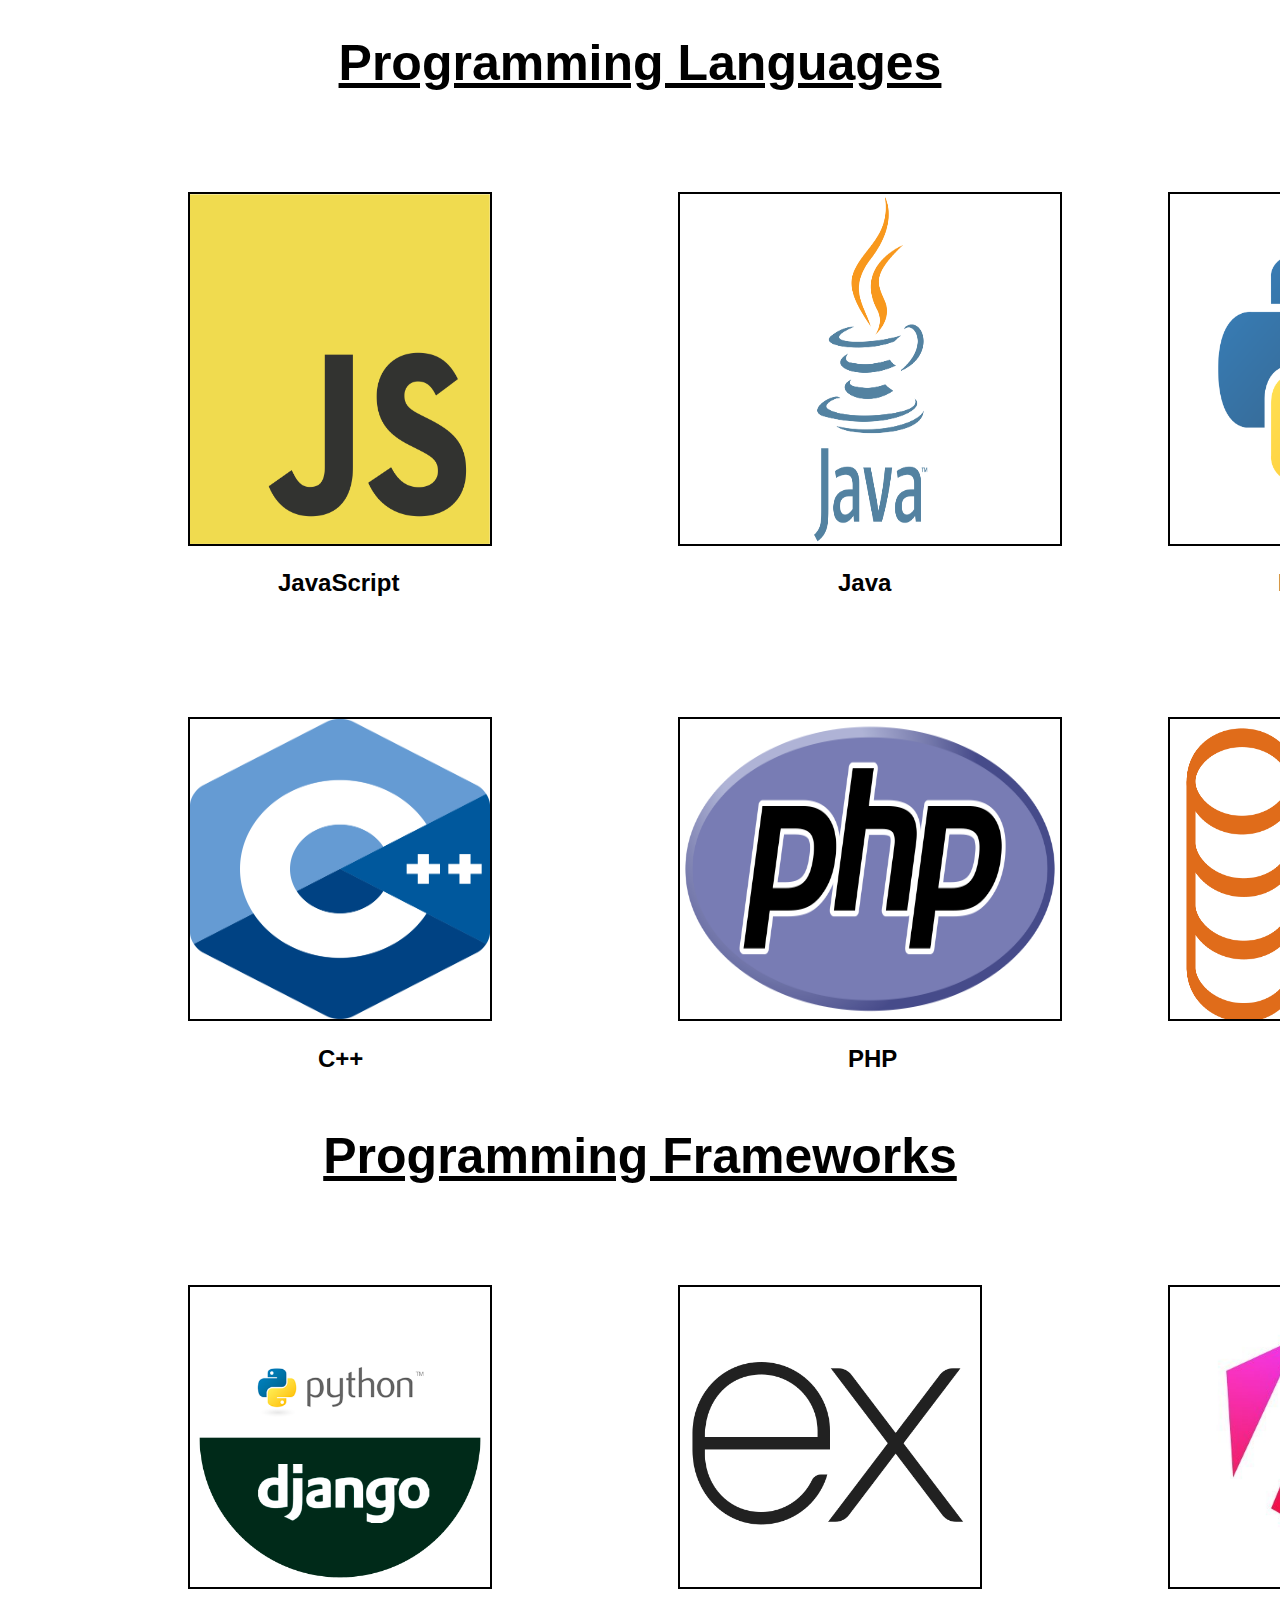
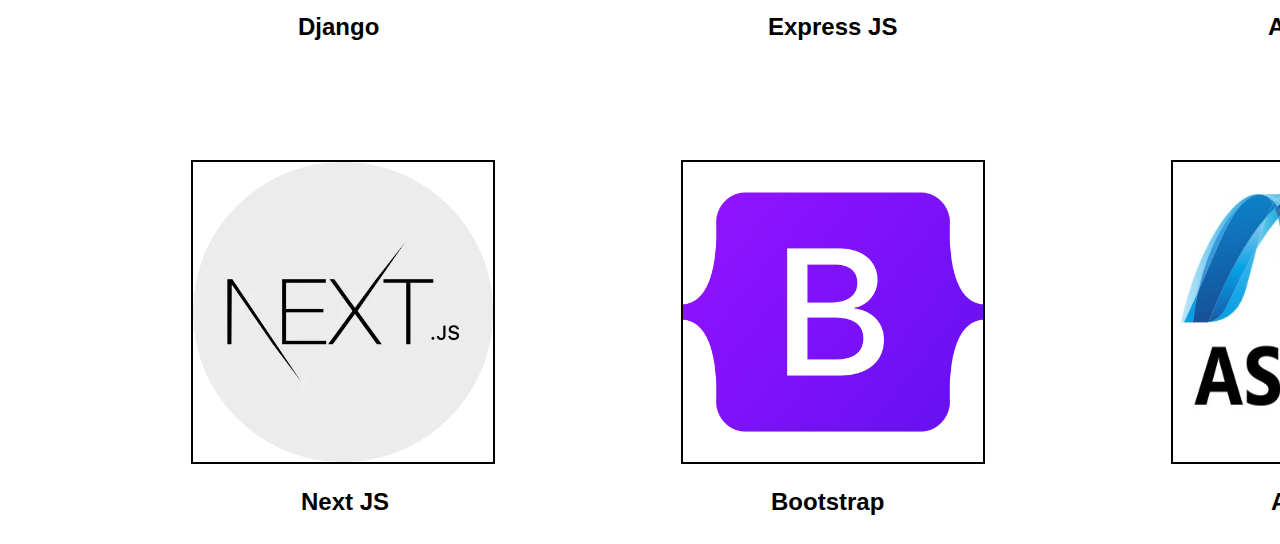
<file: Grid/index.html>
<!DOCTYPE html>
<html lang="en">
  <head>
    <meta charset="UTF-8" />
    <meta name="viewport" content="width=device-width, initial-scale=1.0" />

    <link rel="stylesheet" href="style.css" />

    <title>Document</title>
  </head>
  <body>
    <h1>Programming Languages</h1>

    <div class="container grid-container-1">
      <div class="grid-item grid-item-1">
        <img src="img/javascript.png" alt="javascript" width="300px" height="350px" border="2px">
        <h2 style="margin-left: 90px;">JavaScript</h2>
      </div>
      <div class="grid-item grid-item-2">
        <img src="img/java.png" alt="java" width="380px" height="350px" border="2px">
        <h2 style="margin-left: 160px;">Java</h2>
      </div>
      <div class="grid-item grid-item-3">
        <img src="img/python.png" alt="python" width="300px" height="350px" border="2px">
        <h2 style="margin-left: 110px;">Python</h2>
      </div>
    </div>

    <div class="container grid-container-2">
      <div class="grid-item grid-item-1">
        <img src="img/c++.png" alt="c++" width="300px" height="300px" border="2px">
        <h2 style="margin-left: 130px;">C++</h2>
      </div>
      <div class="grid-item grid-item-2">
        <img src="img/php.png" alt="php" width="380px" height="300px" border="2px">
        <h2 style="margin-left: 170px;">PHP</h2>
      </div> 
      <div class="grid-item grid-item-3">
        <img src="img/sql.png" alt="c sharp" width="300px" height="300px" border="2px">
        <h2 style="margin-left: 130px;">SQL</h2>
      </div>
    </div>

    <h1>Programming Frameworks</h1>

    <div class="container grid-container-3">
      <div class="grid-item grid-item-1">
        <img src="img/django.png" alt="django" width="300px" height="300px" border="2px">
        <h2 style="margin-left: 110px;">Django</h2>
      </div>
      <div class="grid-item grid-item-2">
        <img src="img/express-js.png" alt="express js" width="300px" height="300px" border="2px">
        <h2 style="margin-left: 90px;">Express JS</h2>
      </div>
      <div class="grid-item grid-item-3">
        <img src="img/angular.jpg" alt="angular" width="300px" height="300px" border="2px">
        <h2 style="margin-left: 100px;">Angular</h2>
      </div>

      <div class="container grid-container-4">
        <div class="grid-item grid-item-1">
          <img src="img/next-js.webp" alt="next js" width="300px" height="300px" border="2px">
          <h2 style="margin-left: 110px;">Next JS</h2>
        </div>
        <div class="grid-item grid-item-2">
          <img src="img/bootstrap.webp" alt="bootstrap" width="300px" height="300px" border="2px">
          <h2 style="margin-left: 90px;">Bootstrap</h2>
        </div>
        <div class="grid-item grid-item-3">
          <img src="img/asp-net.jpg" alt="asp net" width="300px" height="300px" border="2px">
          <h2 style="margin-left: 100px;">ASP.NET</h2>
        </div>
      </div>
    </div>
  </body>
</html>
</file>
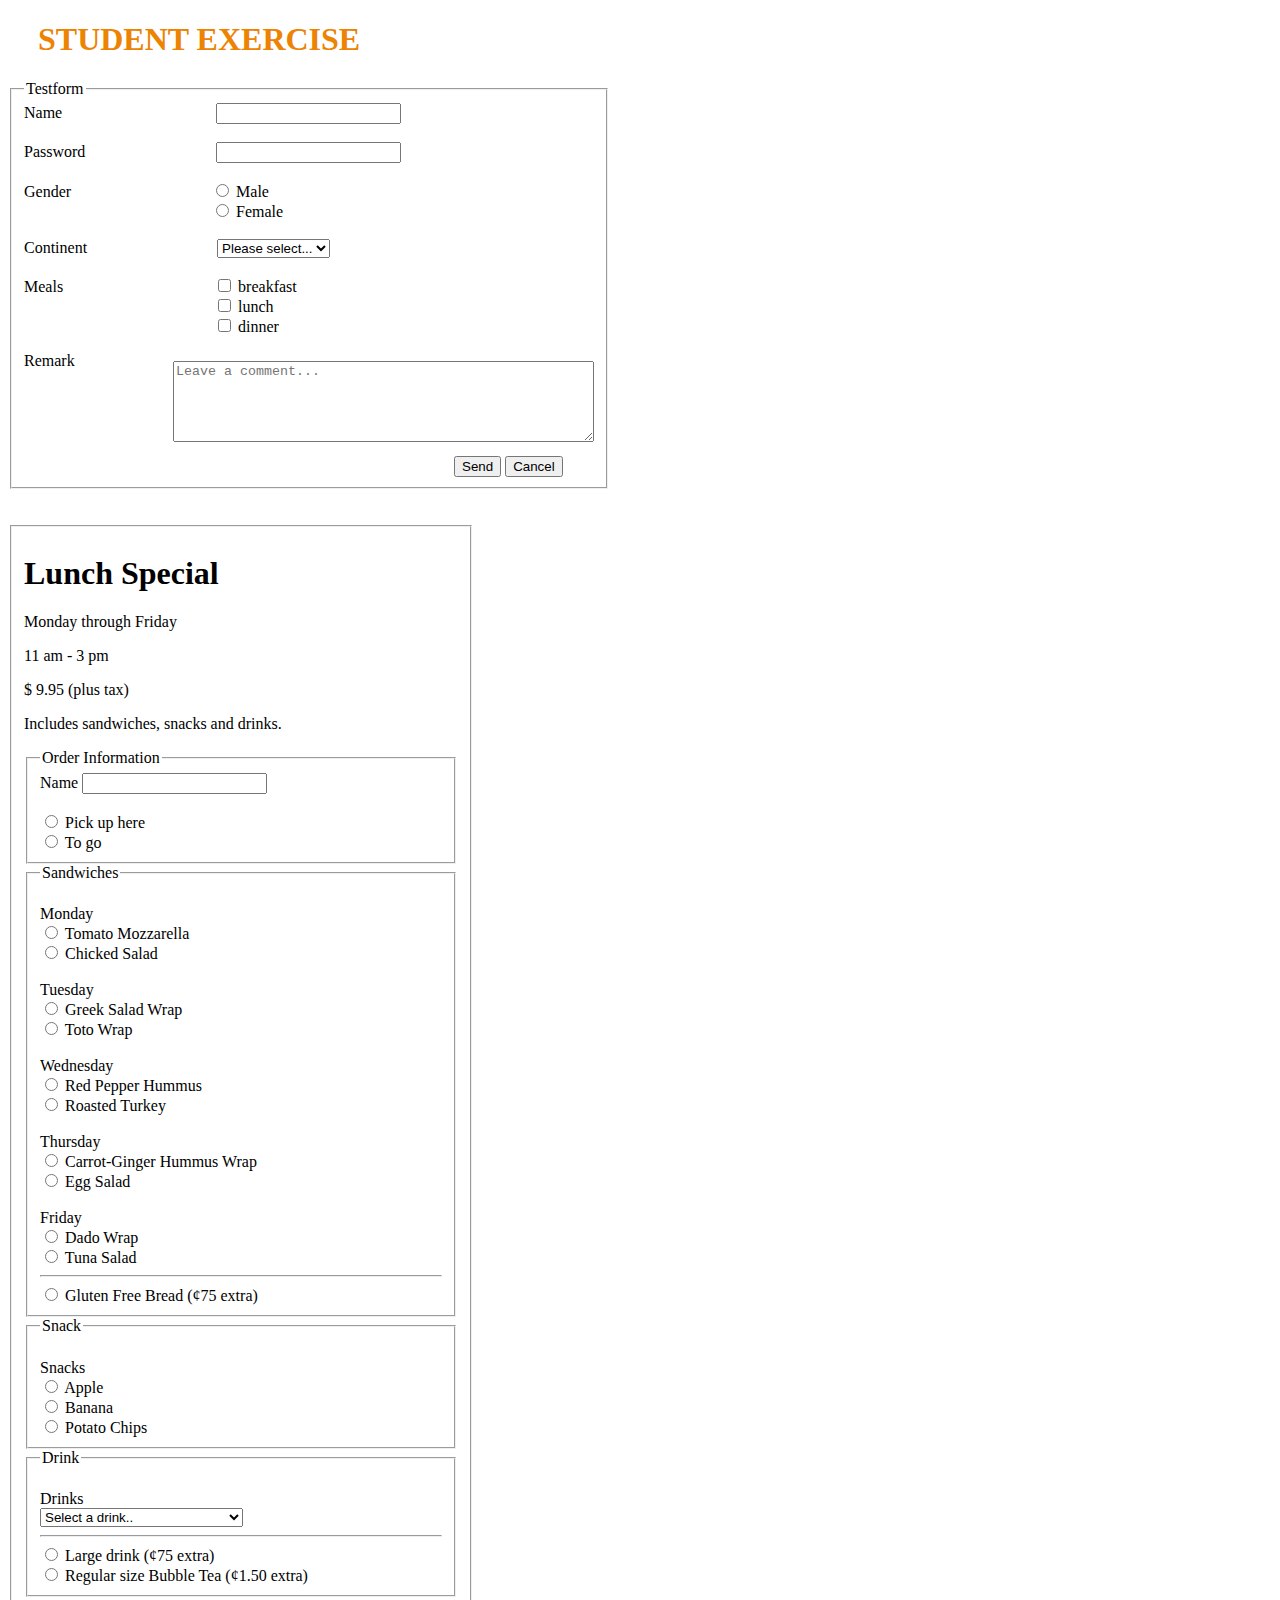
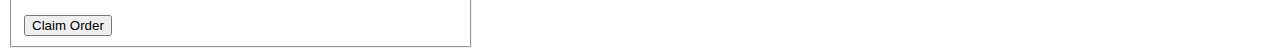
<file: forms.html>
<!DOCTYPE html>
<html lang="en">
<head>
  <meta charset="UTF-8">
  <meta name="viewport" content="width=device-width, initial-scale=1.0">
  <title>Forms - Homework</title>
</head>
<body>
  <h1 style="color:#ed8302; margin-left: 30px; font-family: Georgia, 'Times New Roman', Times, serif;">STUDENT EXERCISE</h1>

  <form>
    <fieldset style="margin-right: 1200px;">
      <legend>Testform</legend>
      <label for="name">Name</label>
      <input style="margin-left: 150px;" type="text" name="name" id="name" required>

      <br>
      <br>

      <label for="password">Password</label>
      <input style="margin-left: 127px;" type="password" name="password" id="password" required>

      <br>
      <br>

      <label>Gender</label>

      <input style="margin-left: 141px;" type="radio" name="gender" id="gender-male" required>
      <label for="gender">Male</label>

      <br>

      <input style="margin-left: 192px;" type="radio" name="gender" id="gender-female" required>
      <label for="gender">Female</label>

      <br>
      <br>

      <label for="continents">Continent</label>
      <select style="margin-left: 126px;" name="continents" id="continents">
        <option value="" selected>Please select...</option>
        <option value="europe">Europe</option>
        <option value="asia">Asia</option>
        <option value="africa">Africa</option>
        <option value="south america">South America</option>
        <option value="north america">North America</option>
        <option value="australia">Australia</option>
        <option value="antarctica">Antarctica</option>
      </select>

      <br>
      <br>

      <label>Meals</label>

      <input style="margin-left: 151px;" type="checkbox" name="main-meals" id="breakfast">
      <label for="breakfast">breakfast</label>

      <br>

      <input style="margin-left: 194px;" type="checkbox" name="main-meals" id="lunch">
      <label for="lunch">lunch</label>

      <br>

      <input style="margin-left: 194px" type="checkbox" name="main-meals" id="dinner">
      <label for="dinner">dinner</label>

      <br>

      <p style="margin-bottom: -9px;">Remark</p>
      <textarea style="margin-left: 149px;" name="comment" id="comment" cols="50" rows="5" placeholder="Leave a comment..."></textarea>

      <button style="margin-left: 430px; margin-top: 10px;" type="submit">Send</button>
      <button type="submit">Cancel</button>
    </fieldset>
  </form>


  <br>
  <br>

  <form>
    <fieldset style="margin-right: 800px;">
      <h1>Lunch Special</h1>

      <p>Monday through Friday</p>
      <p>11 am - 3 pm</p>
      <p>&#36; 9.95 (plus tax)</p>
      <p>Includes sandwiches, snacks and drinks.</p>

      <fieldset>
        <legend>Order Information</legend>

        <label for="name2">Name</label>
        <input type="text" name="name" id="name2" required>

        <br>
        <br>
        
        <input type="radio" name="order-info" id="here" required>
        <label for="here">Pick up here</label>

        <br>

        <input type="radio" name="order-info" id="to-go" required>
        <label for="to-go">To go</label>
      </fieldset>

      <fieldset>
        <legend>Sandwiches</legend>

        <br>

        <label>Monday</label>

        <br>

        <input type="radio" name="food1" id="tomato-mozzarella">
        <label for="tomato-mozzarella">Tomato Mozzarella</label>

        <br>

        <input type="radio" name="food1" id="chicked-salad">
        <label for="chicked-salad">Chicked Salad</label>

        <br>
        <br>

        <label>Tuesday</label>

        <br>

        <input type="radio" name="food3" id="greek-salad-wrap">
        <label for="greek-salad-wrap">Greek Salad Wrap</label>

        <br>

        <input type="radio" name="food3" id="toto-wrap">
        <label for="toto-wrap">Toto Wrap</label>

        <br>
        <br>

        <label>Wednesday</label>

        <br>

        <input type="radio" name="food5" id="red-pepper-hummus">
        <label for="red-pepper-hummus">Red Pepper Hummus</label>

        <br>

        <input type="radio" name="food5" id="roasted-turkey">
        <label for="roasted-turkey">Roasted Turkey</label>

        <br>
        <br>

        <label>Thursday</label>

        <br>

        <input type="radio" name="food6" id="carrot-ginger-hummus-wrap">
        <label for="carrot-ginger-hummus-wrap">Carrot-Ginger Hummus Wrap</label>

        <br>

        <input type="radio" name="food6" id="egg-salad">
        <label for="egg-salad">Egg Salad</label>

        <br>
        <br>

        <label>Friday</label>

        <br>

        <input type="radio" name="food7" id="dado-wrap">
        <label for="dado-wrap">Dado Wrap</label>

        <br>

        <input type="radio" name="food7" id="tuna-salad">
        <label for="tuna-salad">Tuna Salad</label>

        <br>
        <hr>

        <input type="radio" name="food8" id="gluten-free-bread">
        <label for="gluten-free-bread">Gluten Free Bread (&#162;75 extra)</label>
      </fieldset>

      <fieldset>
        <legend>Snack</legend>
        
        <br>

        <label>Snacks</label>

        <br>

        <input type="radio" name="snacks" id="apple">
        <label for="apple">Apple</label>

        <br>

        <input type="radio" name="snacks" id="banana">
        <label for="banana">Banana</label>

        <br>

        <input type="radio" name="snacks" id="potato-chips">
        <label for="potato-chips">Potato Chips</label>
      </fieldset>

      <fieldset>
        <legend>Drink</legend>

        <br>

        <label for="drinks">Drinks</label>

        <br>

        <select name="drinks" id="drinks">
          <option value="" selected>Select a drink..</option>
          <option value="drink1">Coffee or Iced Coffee</option>
          <option value="drink2">Organic Peppermint</option>
          <option value="drink3">Hot or Iced Sencha Green Tea</option>
          <option value="drink4">Hot or Iced Keemun Black Tea</option>
        </select>

        <br>
        <hr>

        <input type="radio" name="drink" id="large-drink">
        <label for="large-drink">Large drink (&#162;75 extra)</label>

        <br>

        <input type="radio" name="drink" id="bubble-tea">
        <label for="bubble-tea">Regular size Bubble Tea (&#162;1.50 extra)</label>
      </fieldset>

      <br>

      <button type="submit">Claim Order</button>
    </fieldset>
  </form>
</body>
</html>
</file>
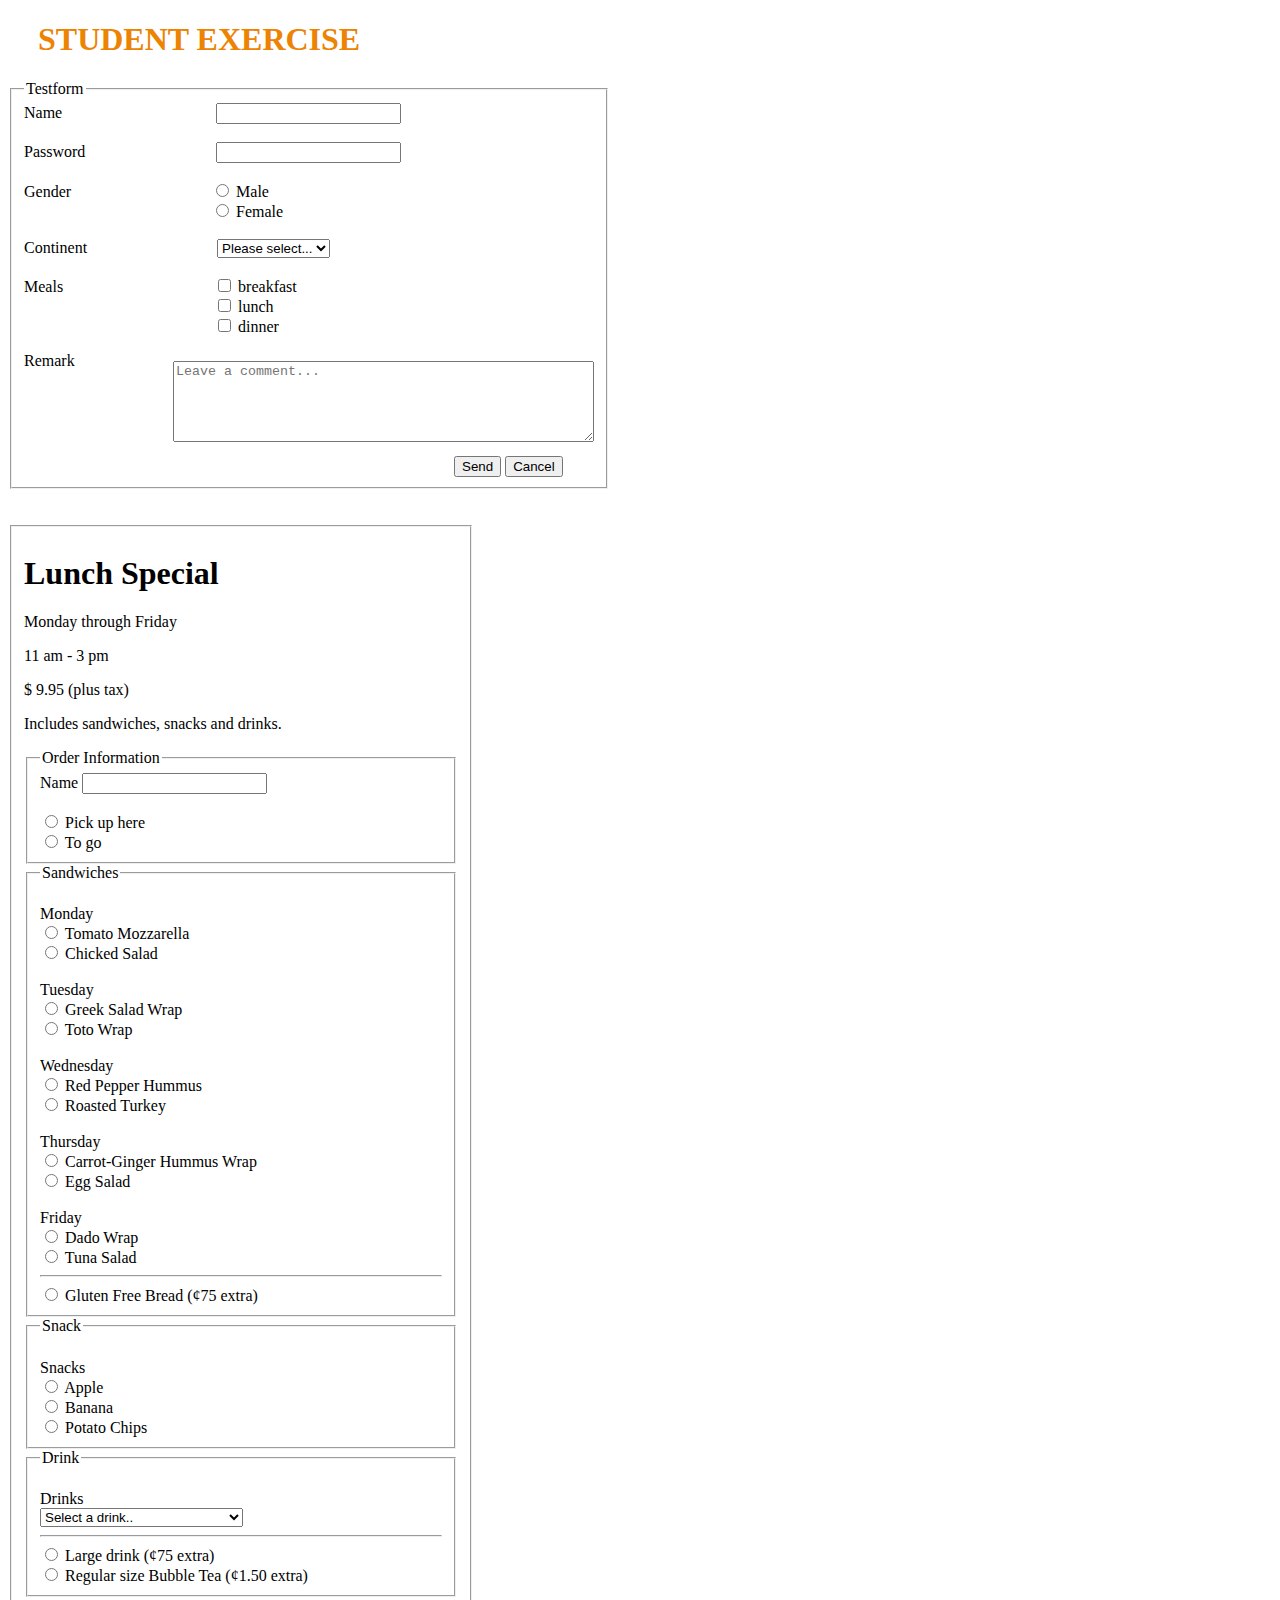
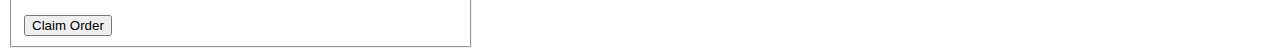
<file: Forms.html>
<!DOCTYPE html>
<html lang="en">
<head>
  <meta charset="UTF-8">
  <meta name="viewport" content="width=device-width, initial-scale=1.0">
  <title>Forms - Homework</title>
</head>
<body>
  <h1 style="color:#ed8302; margin-left: 30px; font-family: Georgia, 'Times New Roman', Times, serif;">STUDENT EXERCISE</h1>

  <form>
    <fieldset style="margin-right: 1200px;">
      <legend>Testform</legend>
      <label for="name">Name</label>
      <input style="margin-left: 150px;" type="text" name="name" id="name" required>

      <br>
      <br>

      <label for="password">Password</label>
      <input style="margin-left: 127px;" type="password" name="password" id="password" required>

      <br>
      <br>

      <label>Gender</label>

      <input style="margin-left: 141px;" type="radio" name="gender" id="gender-male" required>
      <label for="gender-male">Male</label>

      <br>

      <input style="margin-left: 192px;" type="radio" name="gender" id="gender-female" required>
      <label for="gender-female">Female</label>

      <br>
      <br>

      <label for="continents">Continent</label>
      <select style="margin-left: 126px;" name="region" id="continents">
        <option value="" selected>Please select...</option>
        <option value="europe">Europe</option>
        <option value="asia">Asia</option>
        <option value="africa">Africa</option>
        <option value="south america">South America</option>
        <option value="north america">North America</option>
        <option value="australia">Australia</option>
        <option value="antarctica">Antarctica</option>
      </select>

      <br>
      <br>

      <label>Meals</label>

      <input style="margin-left: 151px;" type="checkbox" name="main-meals" id="breakfast">
      <label for="breakfast">breakfast</label>

      <br>

      <input style="margin-left: 194px;" type="checkbox" name="main-meals" id="lunch">
      <label for="lunch">lunch</label>

      <br>

      <input style="margin-left: 194px" type="checkbox" name="main-meals" id="dinner">
      <label for="dinner">dinner</label>

      <br>

      <p style="margin-bottom: -9px;">Remark</p>
      <textarea style="margin-left: 149px;" name="comment" id="comment" cols="50" rows="5" placeholder="Leave a comment..."></textarea>

      <button style="margin-left: 430px; margin-top: 10px;" type="submit">Send</button>
      <button type="submit">Cancel</button>
    </fieldset>
  </form>


  <br>
  <br>

  <form>
    <fieldset style="margin-right: 800px;">
      <h1>Lunch Special</h1>

      <p>Monday through Friday</p>
      <p>11 am - 3 pm</p>
      <p>&#36; 9.95 (plus tax)</p>
      <p>Includes sandwiches, snacks and drinks.</p>

      <fieldset>
        <legend>Order Information</legend>

        <label for="name2">Name</label>
        <input type="text" name="name" id="name2" required>

        <br>
        <br>
        
        <input type="radio" name="order-info" id="here" required>
        <label for="here">Pick up here</label>

        <br>

        <input type="radio" name="order-info" id="to-go" required>
        <label for="to-go">To go</label>
      </fieldset>

      <fieldset>
        <legend>Sandwiches</legend>

        <br>

        <label>Monday</label>

        <br>

        <input type="radio" name="food1" id="tomato-mozzarella">
        <label for="tomato-mozzarella">Tomato Mozzarella</label>

        <br>

        <input type="radio" name="food1" id="chicked-salad">
        <label for="chicked-salad">Chicked Salad</label>

        <br>
        <br>

        <label>Tuesday</label>

        <br>

        <input type="radio" name="food3" id="greek-salad-wrap">
        <label for="greek-salad-wrap">Greek Salad Wrap</label>

        <br>

        <input type="radio" name="food3" id="toto-wrap">
        <label for="toto-wrap">Toto Wrap</label>

        <br>
        <br>

        <label>Wednesday</label>

        <br>

        <input type="radio" name="food5" id="red-pepper-hummus">
        <label for="red-pepper-hummus">Red Pepper Hummus</label>

        <br>

        <input type="radio" name="food5" id="roasted-turkey">
        <label for="roasted-turkey">Roasted Turkey</label>

        <br>
        <br>

        <label>Thursday</label>

        <br>

        <input type="radio" name="food6" id="carrot-ginger-hummus-wrap">
        <label for="carrot-ginger-hummus-wrap">Carrot-Ginger Hummus Wrap</label>

        <br>

        <input type="radio" name="food6" id="egg-salad">
        <label for="egg-salad">Egg Salad</label>

        <br>
        <br>

        <label>Friday</label>

        <br>

        <input type="radio" name="food7" id="dado-wrap">
        <label for="dado-wrap">Dado Wrap</label>

        <br>

        <input type="radio" name="food7" id="tuna-salad">
        <label for="tuna-salad">Tuna Salad</label>

        <br>
        <hr>

        <input type="radio" name="food8" id="gluten-free-bread">
        <label for="gluten-free-bread">Gluten Free Bread (&#162;75 extra)</label>
      </fieldset>

      <fieldset>
        <legend>Snack</legend>
        
        <br>

        <label>Snacks</label>

        <br>

        <input type="radio" name="snacks" id="apple">
        <label for="apple">Apple</label>

        <br>

        <input type="radio" name="snacks" id="banana">
        <label for="banana">Banana</label>

        <br>

        <input type="radio" name="snacks" id="potato-chips">
        <label for="potato-chips">Potato Chips</label>
      </fieldset>

      <fieldset>
        <legend>Drink</legend>

        <br>

        <label for="drinks">Drinks</label>

        <br>

        <select name="fluids" id="drinks">
          <option value="" selected>Select a drink..</option>
          <option value="drink1">Coffee or Iced Coffee</option>
          <option value="drink2">Organic Peppermint</option>
          <option value="drink3">Hot or Iced Sencha Green Tea</option>
          <option value="drink4">Hot or Iced Keemun Black Tea</option>
        </select>

        <br>
        <hr>

        <input type="radio" name="drink" id="large-drink">
        <label for="large-drink">Large drink (&#162;75 extra)</label>

        <br>

        <input type="radio" name="drink" id="bubble-tea">
        <label for="bubble-tea">Regular size Bubble Tea (&#162;1.50 extra)</label>
      </fieldset>

      <br>

      <button type="submit">Claim Order</button>
    </fieldset>
  </form>
</body>
</html>
</file>
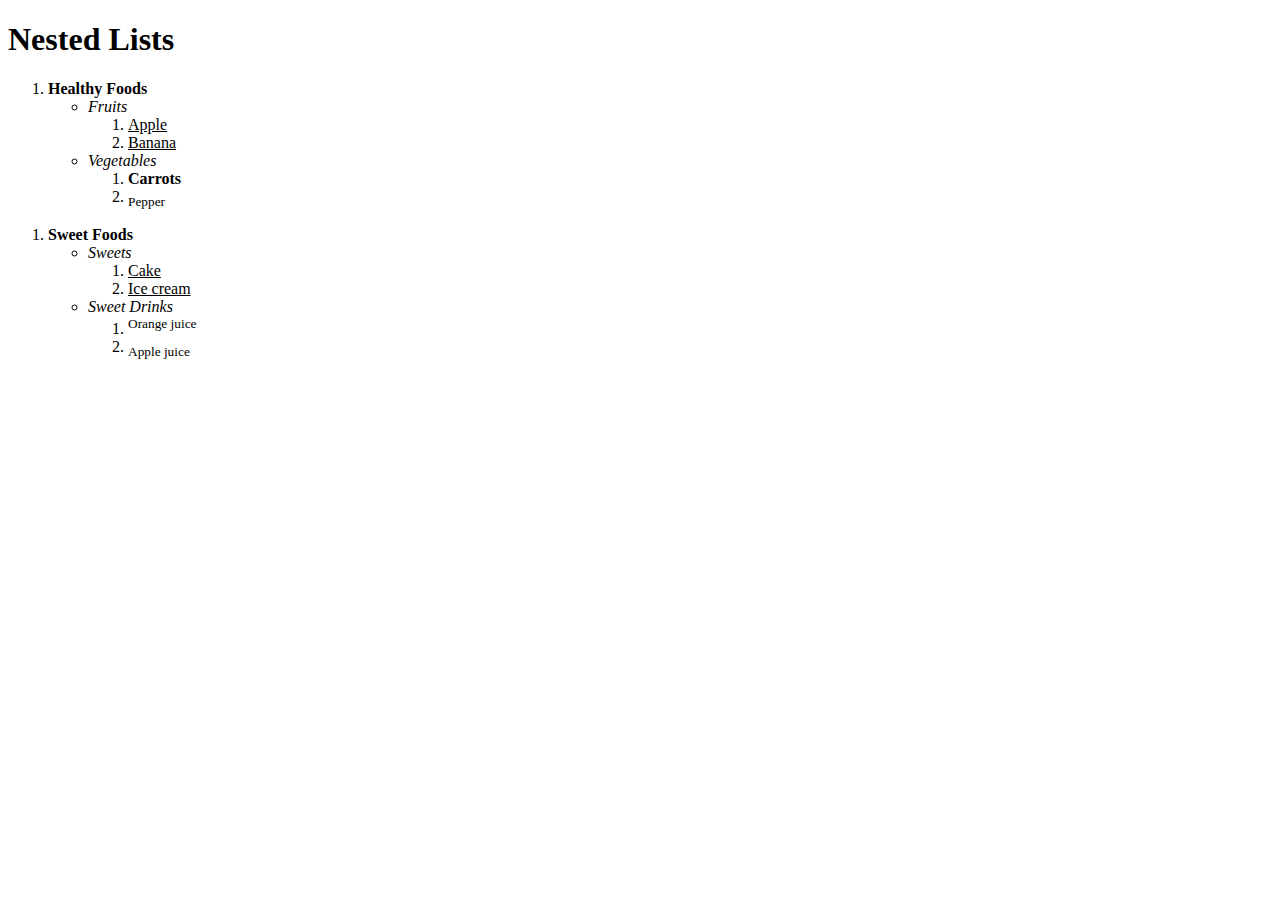
<file: homework1.html>
<!DOCTYPE html>
<html lang="en">
<head>
  <meta charset="UTF-8">
  <meta name="viewport" content="width=device-width, initial-scale=1.0">
  <title>NESTED LISTS</title>
</head>
<body>
  <h1>Nested Lists</h1>
<!--
  <ol>
    <li>
      <b>Healthy Foods</b>
      <ul>
        <li>
          <i>Fruits</i>
          <ol>
            <li><u>Apple</u></li>
            <li><u>Banana</u></li>
          </ol>
        </li>
      </ul>
    </li>
    <ul>
      <li>
        <i>Vegetables</i>
        <ol>
          <li><b>Carrots</b></li>
          <li><sub>Pepper</sub></li>
        </ol>
      </li>
    </ul>
  </ol>

  <ol>
    <li>
      <b>Sweet Foods</b>
      <ul>
        <li>
          <i>Sweets</i>
          <ol>
            <li><u>Cake</u></li>
            <li><u>Ice cream</u></li>
          </ol>
        </li>
      </ul>
      <ul>
        <li>
          <i>Sweet Drinks</i>
          <ol>
            <li><sup>Orange juice</sup></li>
            <li><sub>Apple juice</sub></li>
          </ol>
        </li>
      </ul>
    </li>
  </ol>
  -->

  <ol>
    <li>
      <b>Healthy Foods</b>
      <ul>
        <li>
          <i>Fruits</i>
          <ol>
            <li><u>Apple</u></li>
            <li><u>Banana</u></li>
          </ol>
        </li>
        <li>
          <i>Vegetables</i>
          <ol>
            <li><b>Carrots</b></li>
            <li><sub>Pepper</sub></li>
          </ol>
        </li>
      </ul>
    </li>
  </ol>
  
  <ol>
    <li>
      <b>Sweet Foods</b>
      <ul>
        <li>
          <i>Sweets</i>
          <ol>
            <li><u>Cake</u></li>
            <li><u>Ice cream</u></li>
          </ol>
        </li>
        <li>
          <i>Sweet Drinks</i>
          <ol>
            <li><sup>Orange juice</sup></li>
            <li><sub>Apple juice</sub></li>
          </ol>
        </li>
      </ul>
    </li>
  </ol>
  
</body>
</html>
</file>
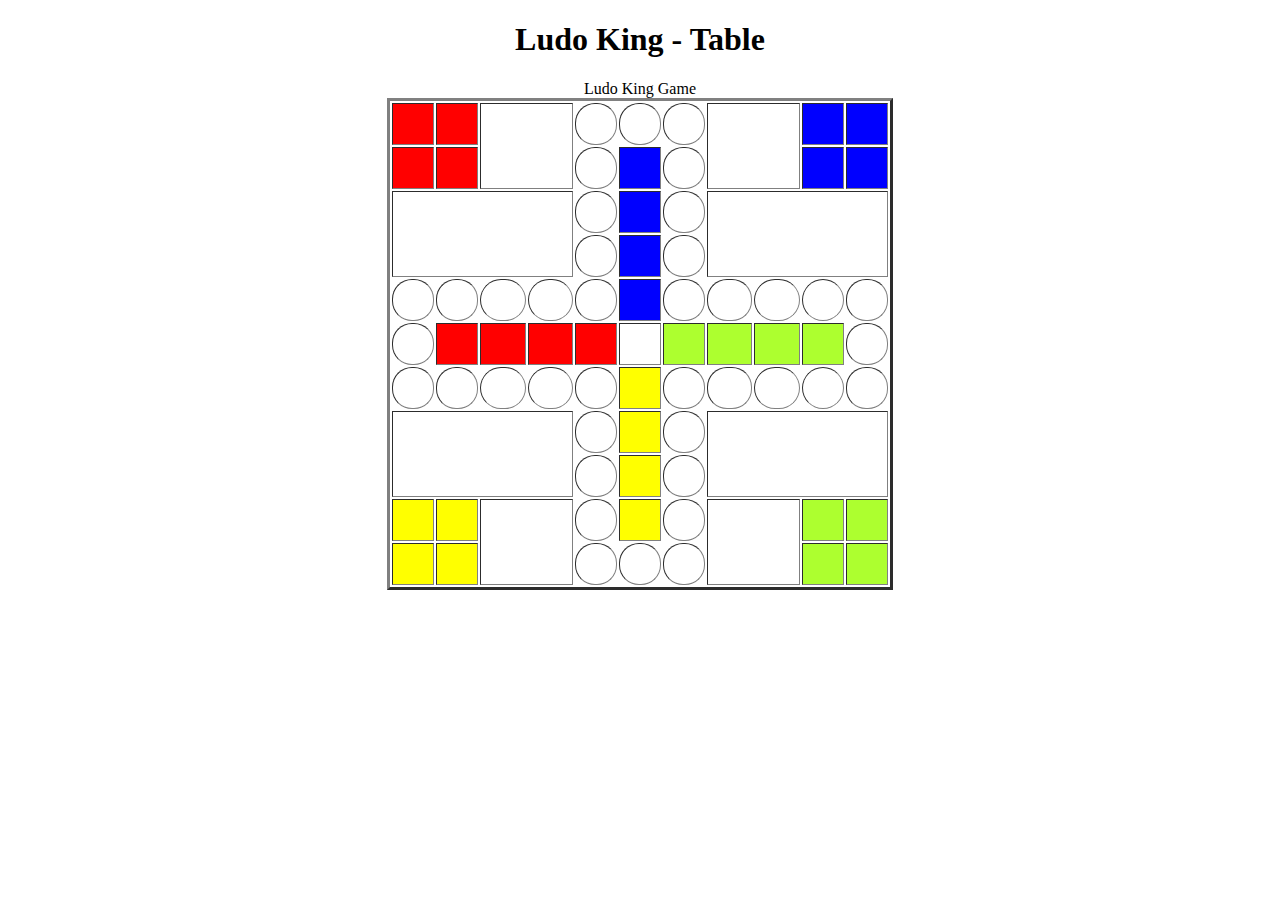
<file: tables.html>
<!DOCTYPE html>
<html lang="en">
<head>
  <meta charset="UTF-8">
  <meta name="viewport" content="width=device-width, initial-scale=1.0">
  <title>Tables - Homework</title>
</head>
<body>
  <h1 style="text-align: center;">Ludo King - Table</h1>

  <table border="3" align="center" cellpadding="20">
    <caption>Ludo King Game</caption>
    <tbody>

      <tr>
        <td style="background-color: red;"></td>
        <td style="background-color: red;"></td>
        <td style="color: white;" colspan="2" rowspan="2">ffffffffff</td>
        <td style="border-radius: 20px;"></td>
        <td style="border-radius: 20px;"></td>
        <td style="border-radius: 20px;"></td>
        <td style="color: white;" colspan="2" rowspan="2">ffffffffff</td>
        <td style="background-color: blue;"></td>
        <td style="background-color: blue;"></td>
      </tr>

      <tr>
        <td style="background-color: red;"></td>
        <td style="background-color: red;" ></td>
        <td style="border-radius: 20px;"></td>
        <td style="background-color: blue;"></td>
        <td style="border-radius: 20px;"></td>
        <td style="background-color: blue;"></td>
        <td style="background-color: blue;"></td>
      </tr>

      <tr>
        <td style="color: white;" colspan="4" rowspan="2">ffffffffff</td>
        <td style="border-radius: 20px;"></td>
        <td style="background-color: blue;"></td>
        <td style="border-radius: 20px;"></td>
        <td style="color: white;" colspan="4" rowspan="2">ffffffffff</td>
      </tr>

      <tr>
        <td style="border-radius: 20px;"></td>
        <td style="background-color: blue;"></td>
        <td style="border-radius: 20px;"></td>
      </tr>

      <tr>
        <td style="border-radius: 20px;"></td>
        <td style="border-radius: 20px;"></td>
        <td style="border-radius: 22px;"></td>
        <td style="border-radius: 22px;"></td>
        <td style="border-radius: 20px;"></td>
        <td style="background-color: blue;"></td>
        <td style="border-radius: 20px;"></td>
        <td style="border-radius: 20px;"></td>
        <td style="border-radius: 22px;"></td>
        <td style="border-radius: 22px;"></td>
        <td style="border-radius: 20px;"></td>
      </tr>

      <tr>
        <td style="border-radius: 20px;"></td>
        <td style="background-color: red;"></td>
        <td style="background-color: red;"></td>
        <td style="background-color: red;"></td>
        <td style="background-color: red;"></td>
        <td></td>
        <td style="background-color: greenyellow;"></td>
        <td style="background-color: greenyellow;"></td>
        <td style="background-color: greenyellow;"></td>
        <td style="background-color: greenyellow;"></td>
        <td style="border-radius: 20px;"></td>
      </tr>

      <tr>
        <td style="border-radius: 20px;"></td>
        <td style="border-radius: 20px;"></td>
        <td style="border-radius: 22px;"></td>
        <td style="border-radius: 22px;"></td>
        <td style="border-radius: 20px;"></td>
        <td style="background-color: yellow;"></td>
        <td style="border-radius: 20px;"></td>
        <td style="border-radius: 20px;"></td>
        <td style="border-radius: 22px;"></td>
        <td style="border-radius: 22px;"></td>
        <td style="border-radius: 20px;"></td>
      </tr>

      <tr>
        <td style="color: white;" colspan="4" rowspan="2">ffffffffff</td>
        <td style="border-radius: 20px;"></td>
        <td style="background-color: yellow;"></td>
        <td style="border-radius: 20px;"></td>
        <td style="color: white;" colspan="4" rowspan="2">ffffffffff</td>
      </tr>

      <tr>
        <td style="border-radius: 20px;"></td>
        <td style="background-color: yellow;"></td>
        <td style="border-radius: 20px;"></td>
      </tr>

      <tr>
        <td style="background-color: yellow;"></td>
        <td style="background-color: yellow;"></td>
        <td style="color: white;" colspan="2" rowspan="2">ffffffffff</td>
        <td style="border-radius: 20px;"></td>
        <td style="background-color: yellow;"></td>
        <td style="border-radius: 20px;"></td>
        <td style="color: white;" colspan="2" rowspan="2">ffffffffff</td>
        <td style="background-color: greenyellow;"></td>
        <td style="background-color: greenyellow;"></td>
      </tr>

      <tr>
        <td style="background-color: yellow;"></td>
        <td style="background-color: yellow;"></td>
        <td style="border-radius: 20px;"></td>
        <td style="border-radius: 20px;"></td>
        <td style="border-radius: 20px;"></td>
        <td style="background-color: greenyellow;"></td>
        <td style="background-color: greenyellow;"></td>
      </tr>
    </tbody>
  </table>
</body>
</html>
</file>
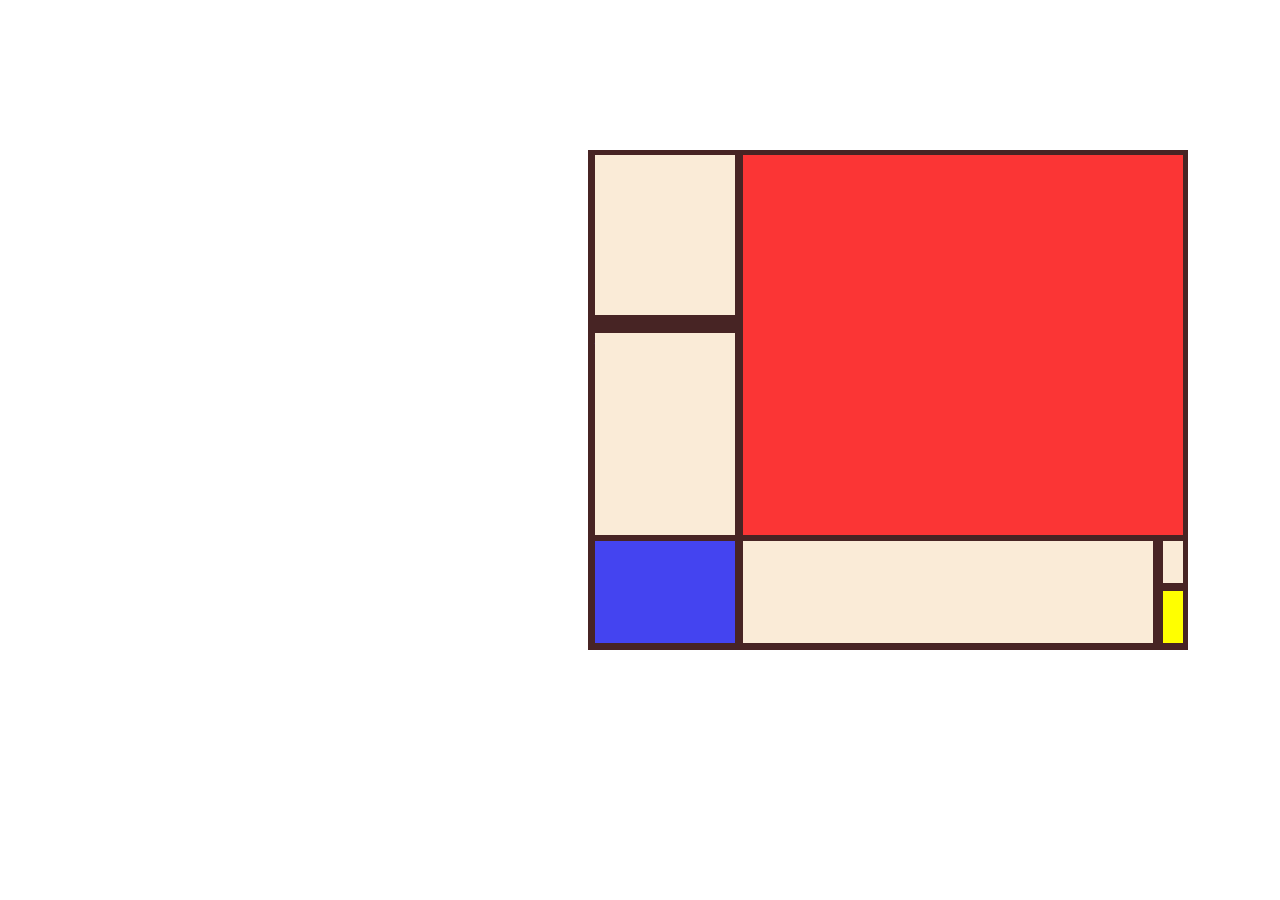
<file: Positioning/positioning.html>
<!DOCTYPE html>
<html lang="en">
<head>
  <meta charset="UTF-8">
  <meta name="viewport" content="width=device-width, initial-scale=1.0">

  <link rel="stylesheet" href="positioning.css">

  <title>Positioning Homework</title>
</head>
<body>
  <div class="div1">
    1
    <p class="p1">
      2
    </p>
    <p class="p2">
      3
    </p>
    <p class="p3">
      4
    </p>
    <p class="p4">
      5
    </p>
    <p class="p5">
      6
    </p>
    <p class="p6">
      7
    </p>
    <p class="p7">
      8
    </p>
  </div>
</body>
</html>
</file>
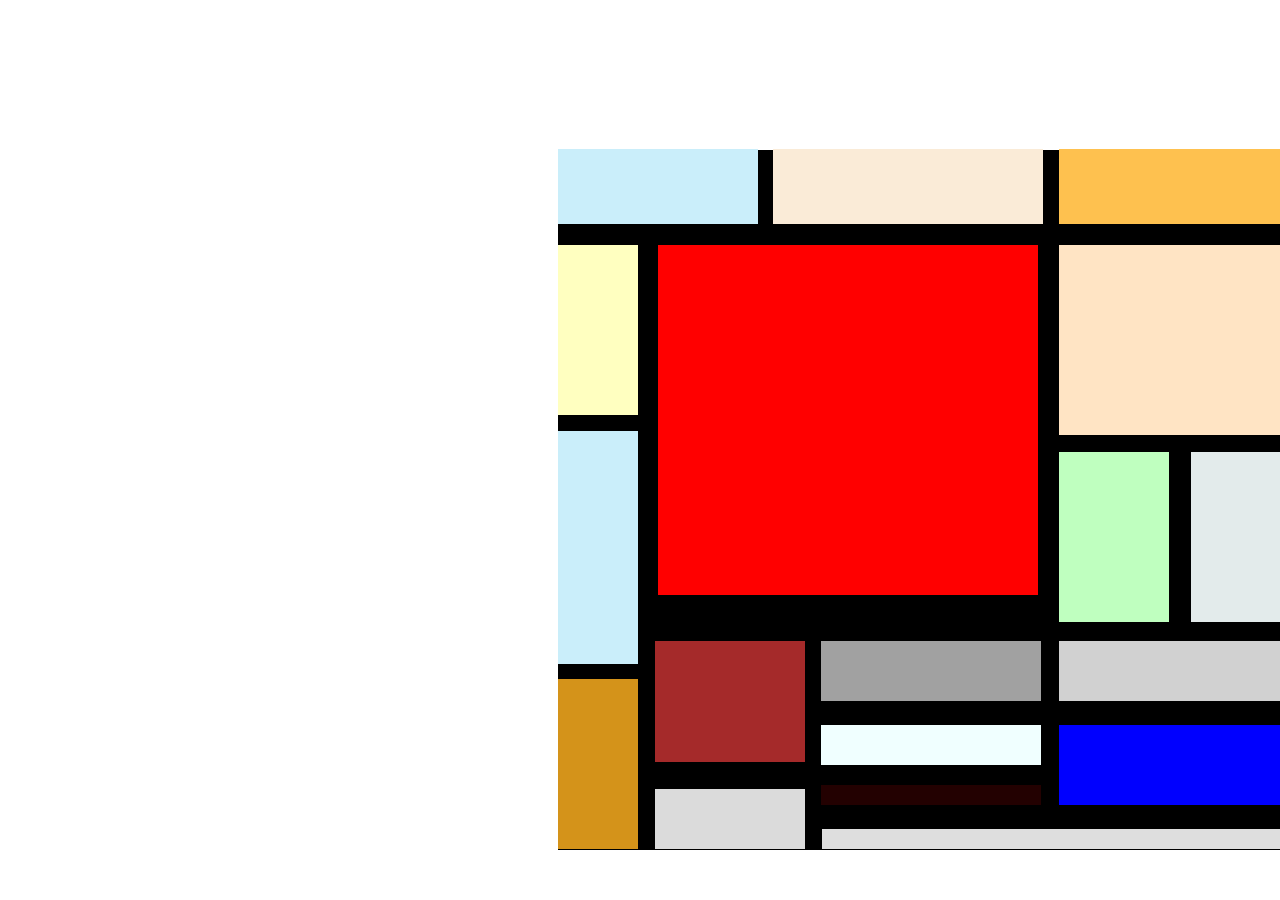
<file: Positioning/positioning2.html>
<!DOCTYPE html>
<html lang="en">
<head>
  <meta charset="UTF-8">
  <meta name="viewport" content="width=device-width, initial-scale=1.0">

  <link rel="stylesheet" href="positioning2.css">

  <title>Positioning Homework 2</title>
</head>
<body>
  <div class="div1">
    1
    <p class="para1">
      2
    </p>
    <p class="para2">
      3
    </p>
    <p class="para3">
      4
    </p>
    <p class="para4">
      5
    </p>
    <p class="para5">
      6
    </p>
    <p class="para6">
      7
    </p>
    <p class="para7">
      8
    </p>
    <p class="para8">
      9
    </p>
    <p class="para9">
      10
    </p>
    <p class="para10">
      11
    </p>
    <p class="para11">
      12
    </p>
    <p class="para12">
      13
    </p>
    <p class="para13">
      14
    </p>
    <p class="para14">
      15
    </p>
    <p class="para15">
      16
    </p>
    <p class="para16">
      17
    </p>
    <p class="para17">
      18
    </p>
    <p class="para18">
      19
    </p>
    <p class="para19">
      20
    </p>
    <p class="para20">
      21
    </p>
  </div>
</body>
</html>
</file>
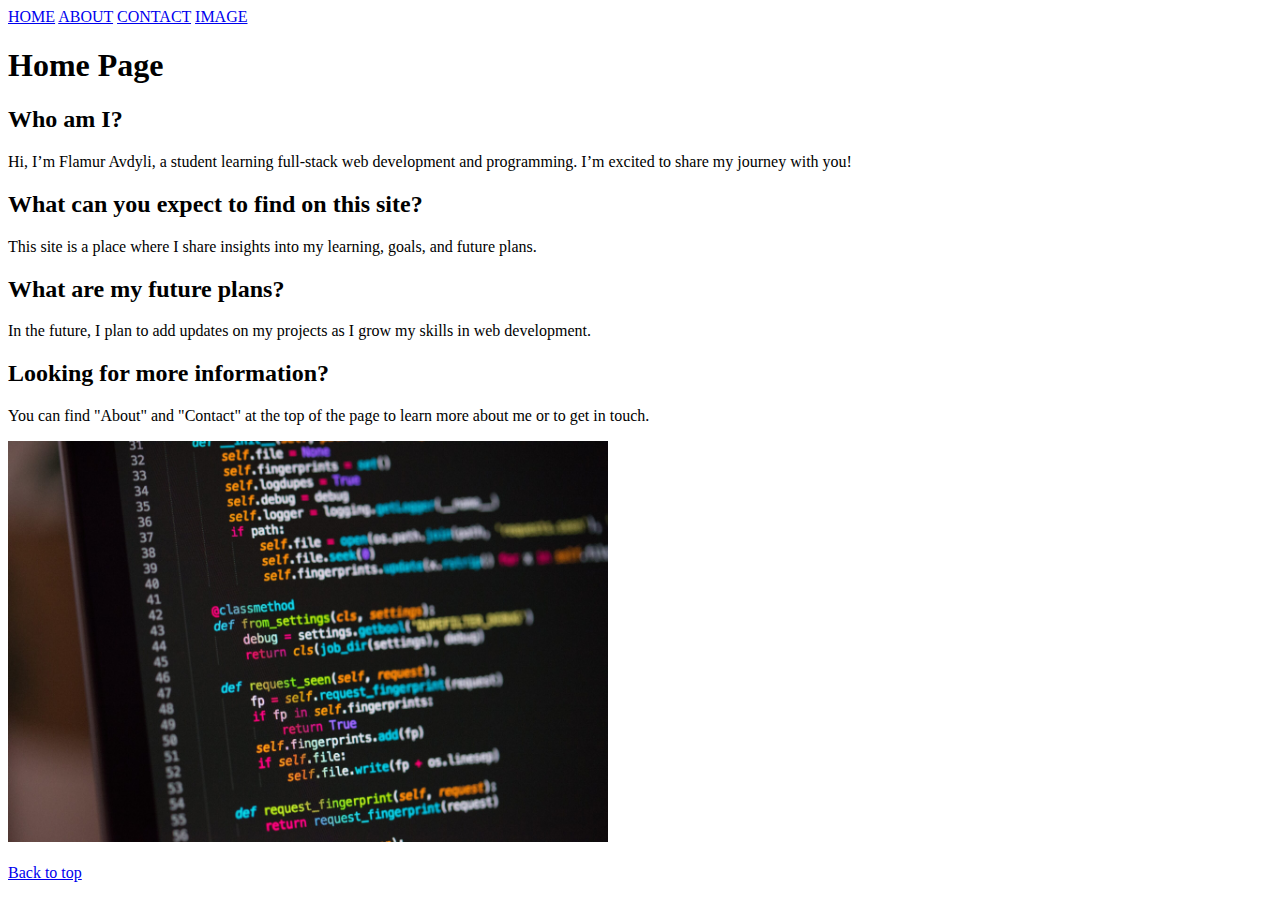
<file: Qinshift Academy - Homeworks/homepage.html>
<!DOCTYPE html>
<html lang="en">
<head>
  <meta charset="UTF-8">
  <meta name="viewport" content="width=device-width, initial-scale=1.0">
  <title>Home Page</title>
</head>
<body>
  <a href="#">HOME</a>
  <a href="aboutPage/about.html" target="_blank">ABOUT</a>
  <a href="contactPage/contact.html" target="_blank">CONTACT</a>
  <a href="imageMap/imageMap.html" target="_blank">IMAGE</a>

  <h1 id="homepage">Home Page</h1>

  <h2>Who am I?</h2>
  <p>Hi, I’m Flamur Avdyli, a student learning full-stack web development and programming. I’m excited to share my journey with you!</p>

  <h2>What can you expect to find on this site?</h2>
  <p>This site is a place where I share insights into my learning, goals, and future plans.</p>

  <h2>What are my future plans?</h2>
  <p>In the future, I plan to add updates on my projects as I grow my skills in web development.</p>

  <h2>Looking for more information?</h2>
  <p>You can find "About" and "Contact" at the top of the page to learn more about me or to get in touch.</p>

  <img src="images/programming.jpg" width="600px">

  <br>
  <br>

  <a href="#homepage">Back to top</a>
</body>
</html>
</file>
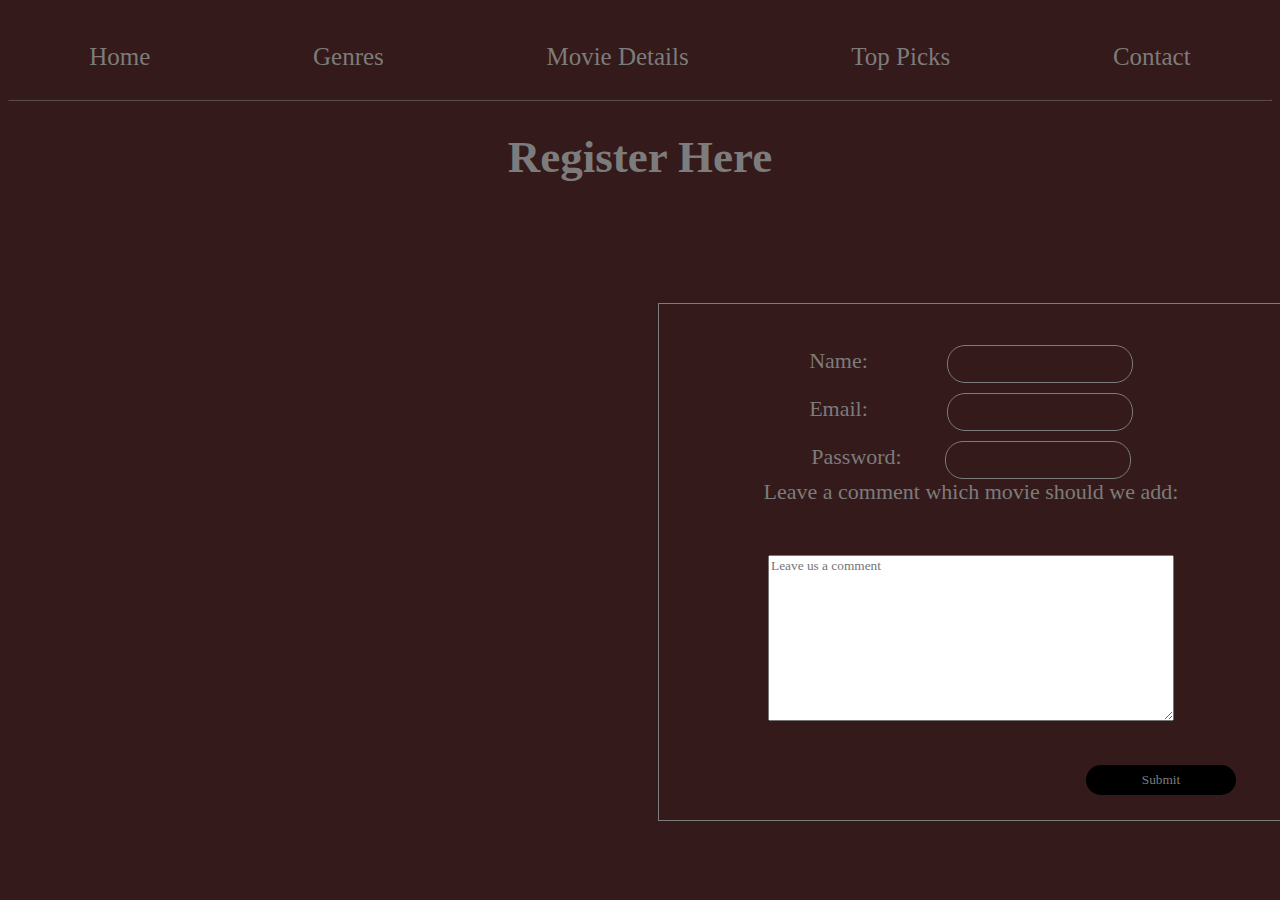
<file: Homework/contactPage/contactpage.html>
<!DOCTYPE html>
<html lang="en">
<head>
  <meta charset="UTF-8">
  <meta name="viewport" content="width=device-width, initial-scale=1.0">

  <link rel="stylesheet" href="contactpage.css">

  <title>Contact</title>
</head>
<body>
  <header>
    <nav>
        <a href="../homePage/homepage.html">Home</a>

        <a href="../genresPage/genrespage.html">Genres</a>
      
        <a href="../moviedetailsPage/moviedetailspage.html">Movie Details</a>
      
        <a href="../toppicksPage/toppickspage.html">Top Picks</a>
      
        <a href="#">Contact</a>
        
    </nav>
  </header>

  <hr>

  <main>
    <h1>Register Here</h1>
    <fieldset>
      <form>
        <label for="users-name">Name:</label>
        <input type="text" name="name" id="users-name" required>

        <br>

        <label for="users-email">Email:</label>
        <input type="email" name="email" id="users-email" required>

        <br>

        <label for="users-password">Password:</label>
        <input type="password" name="password" id="users-password" required>

        <br>

        <label for="users-comment">Leave a comment which movie should we add:</label>
        <br>

        <textarea name="comment" id="users-comment" placeholder="Leave us a comment" cols="40" rows="10" required minlength="30" maxlength="90"></textarea>

        <button type="submit">Submit</button>
      </form>
    </fieldset>
  </main>

</body>
</html>
</file>
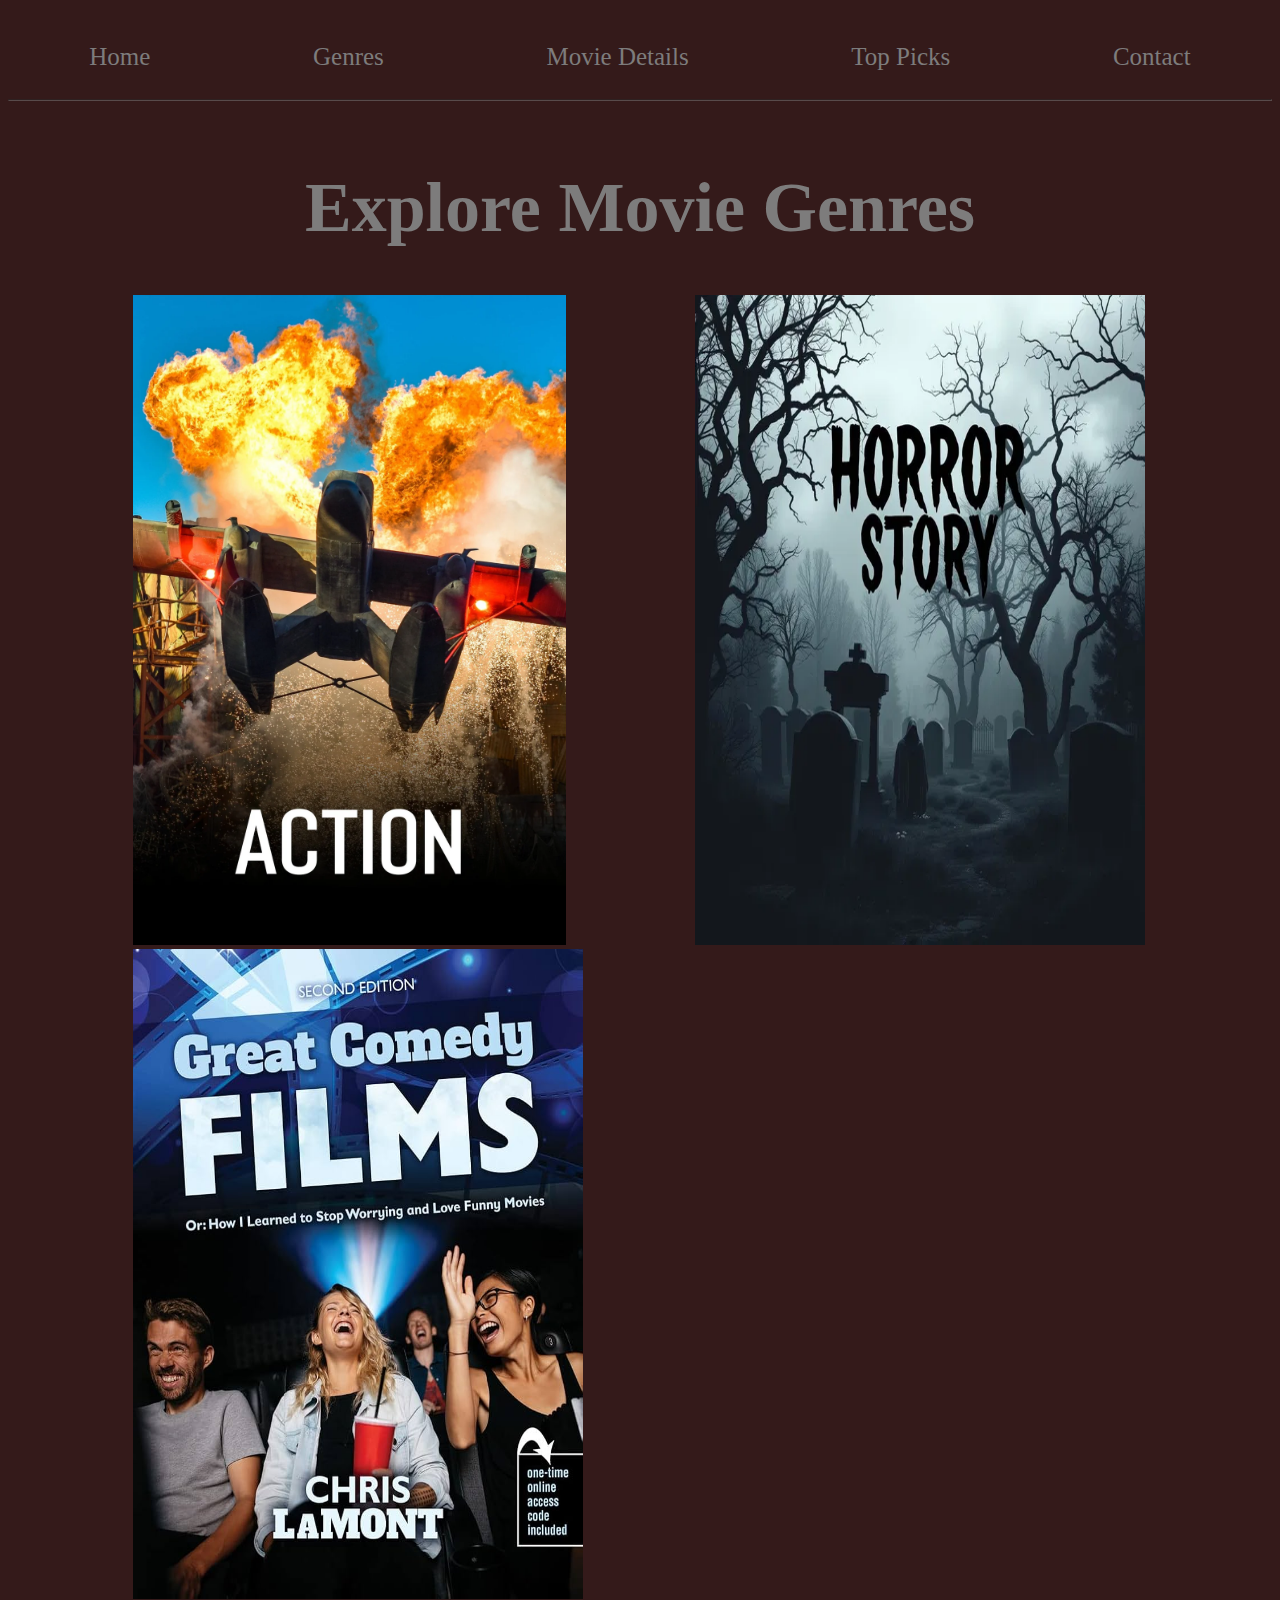
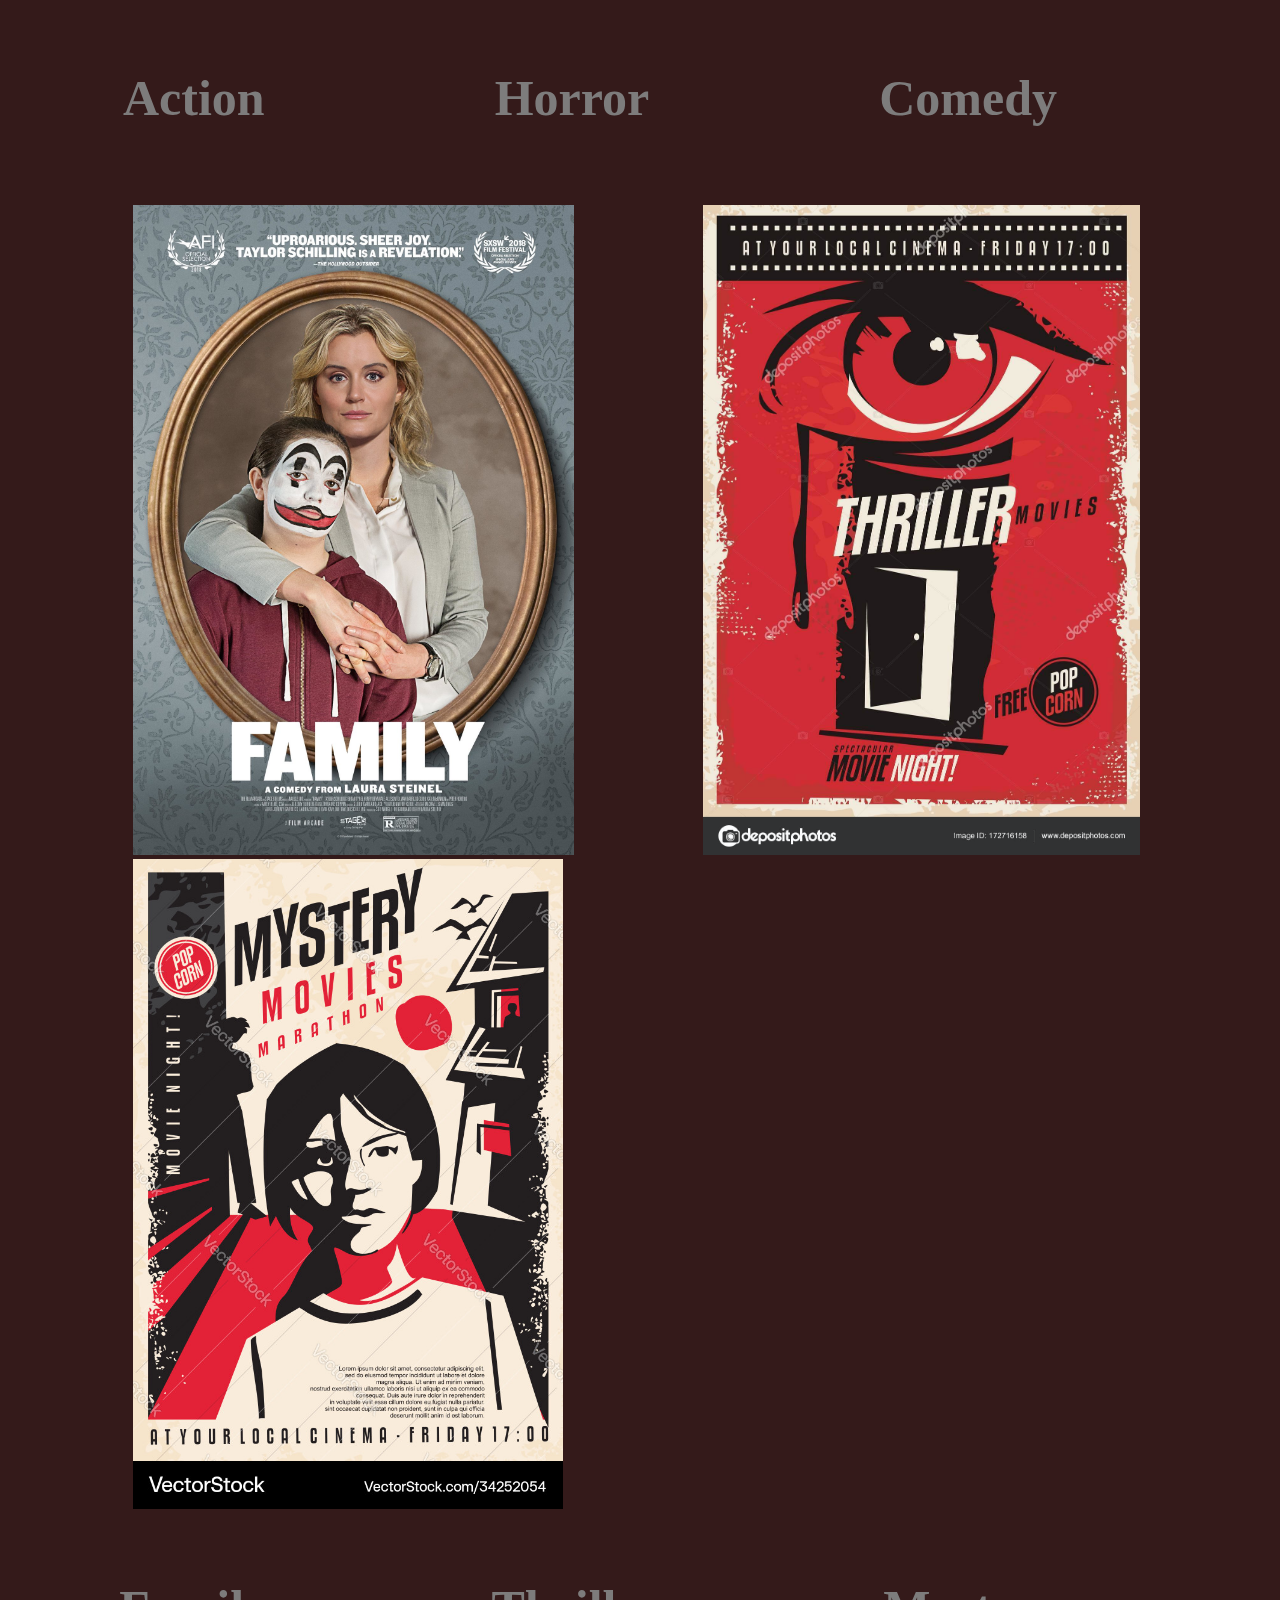
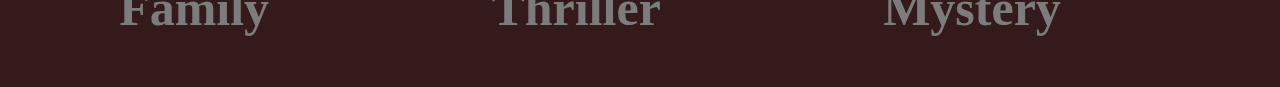
<file: Homework/genresPage/genrespage.html>
<!DOCTYPE html>
<html lang="en">
<head>
  <meta charset="UTF-8">
  <meta name="viewport" content="width=device-width, initial-scale=1.0">

  <link rel="stylesheet" href="genrespage.css">

  <title>Genres</title>
</head>
<body>
  <header>
    <nav>
        <a href="../homePage/homepage.html">Home</a>

        <a href="#">Genres</a>
      
        <a href="../moviedetailsPage/moviedetailspage.html">Movie Details</a>
      
        <a href="../toppicksPage/toppickspage.html">Top Picks</a>
      
        <a href="../contactPage/contactpage.html">Contact</a>
        
    </nav>
  </header>

  <hr>

  <main>
  <h1>Explore Movie Genres</h1>

  <div class="img1">
  <img src="../images/action.webp" alt="action genre movies" height="650px">
  <img src="../images/horror.webp" alt="horror genre movies" height="650px" width="450px">
  <img src="../images/comedy.jpg" alt="comedy genre movies" height="650px" width="450px">
  </div>

  <div class="genres">
    <h2>Action</h2>

    <h2>Horror</h2>

    <h2>Comedy</h2>
  </div>

  <br>
  <br>

  <div class="img2">
    <img src="../images/family.jpg" alt="family genre movies" height="650px">
    <img src="../images/thriller.jpg" alt="thriller genre movies" height="650px">
    <img src="../images/mystery.jpg" alt="mystery genre movies" height="650px">
  </div>

  <div class="genres2">
    <h2>Family</h2>

    <h2>Thriller</h2>

    <h2>Mystery</h2>
  </div>
</main>
</body>
</html>
</file>
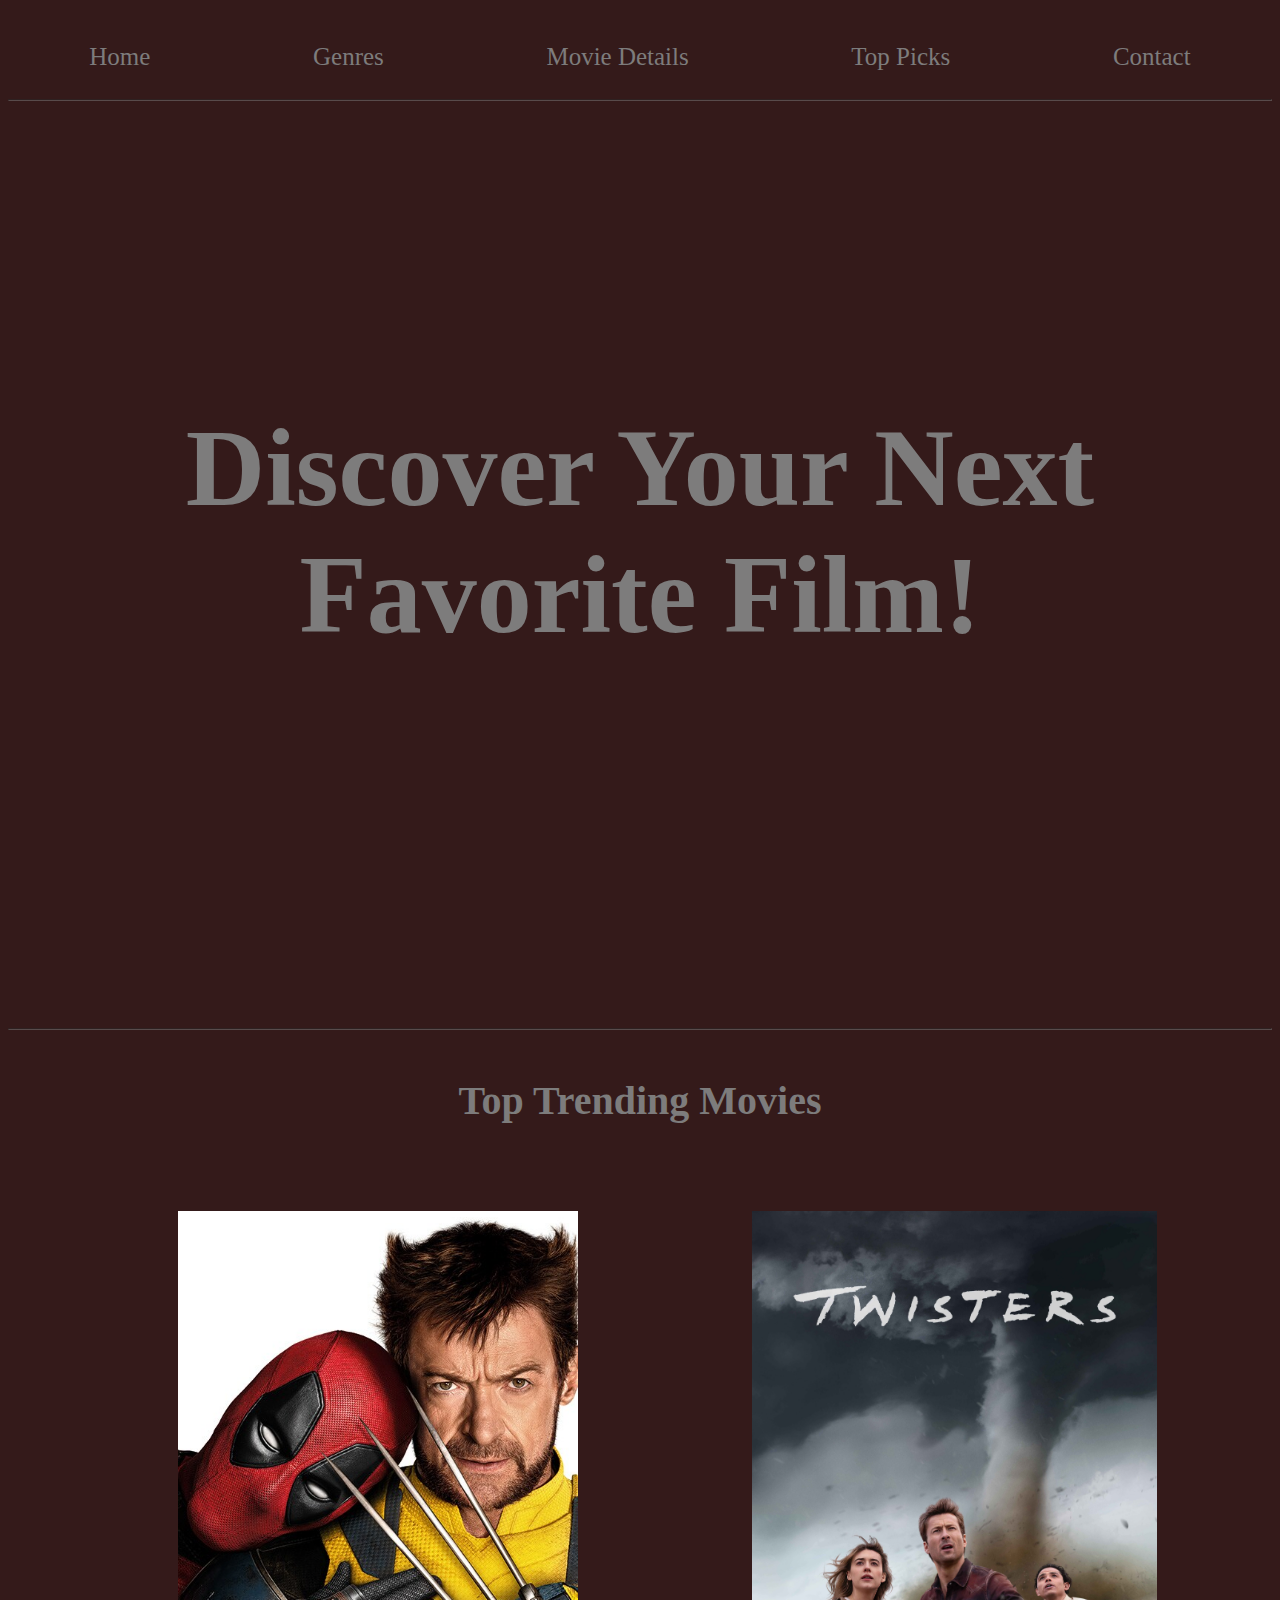
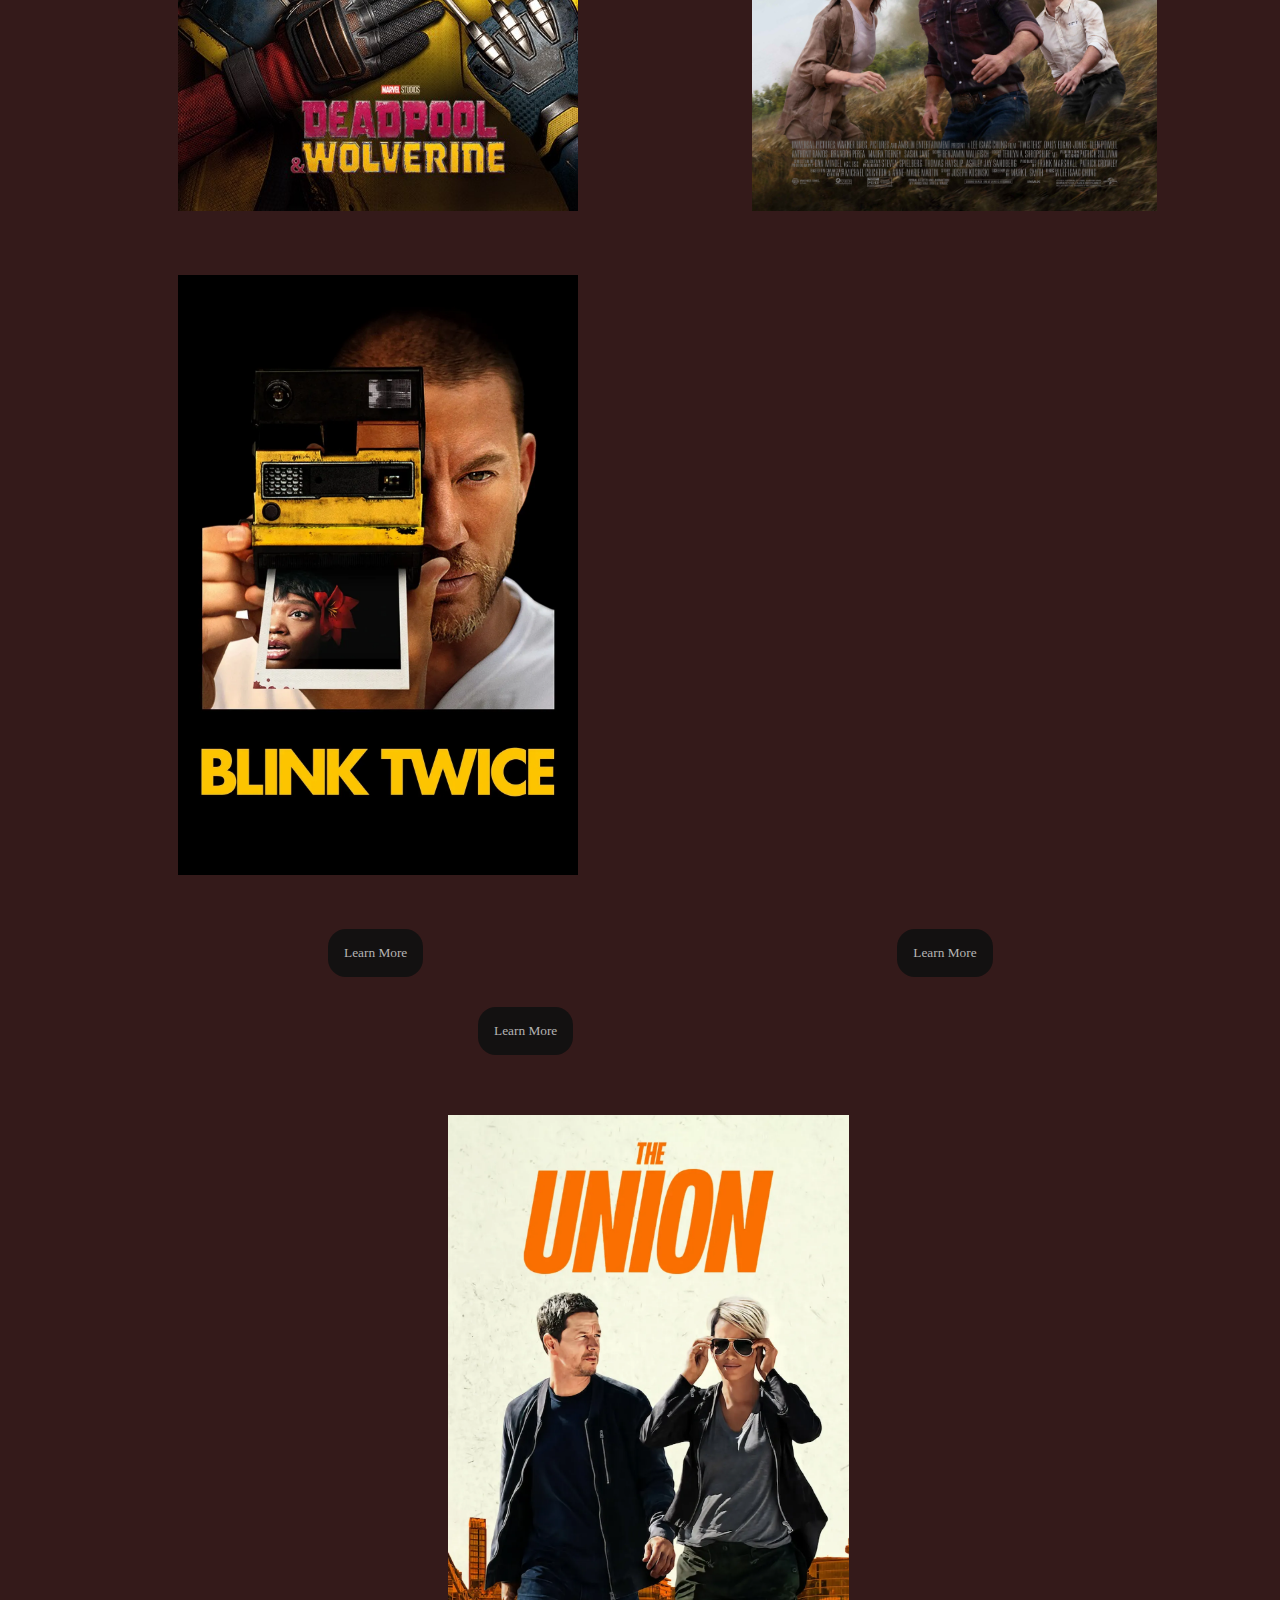
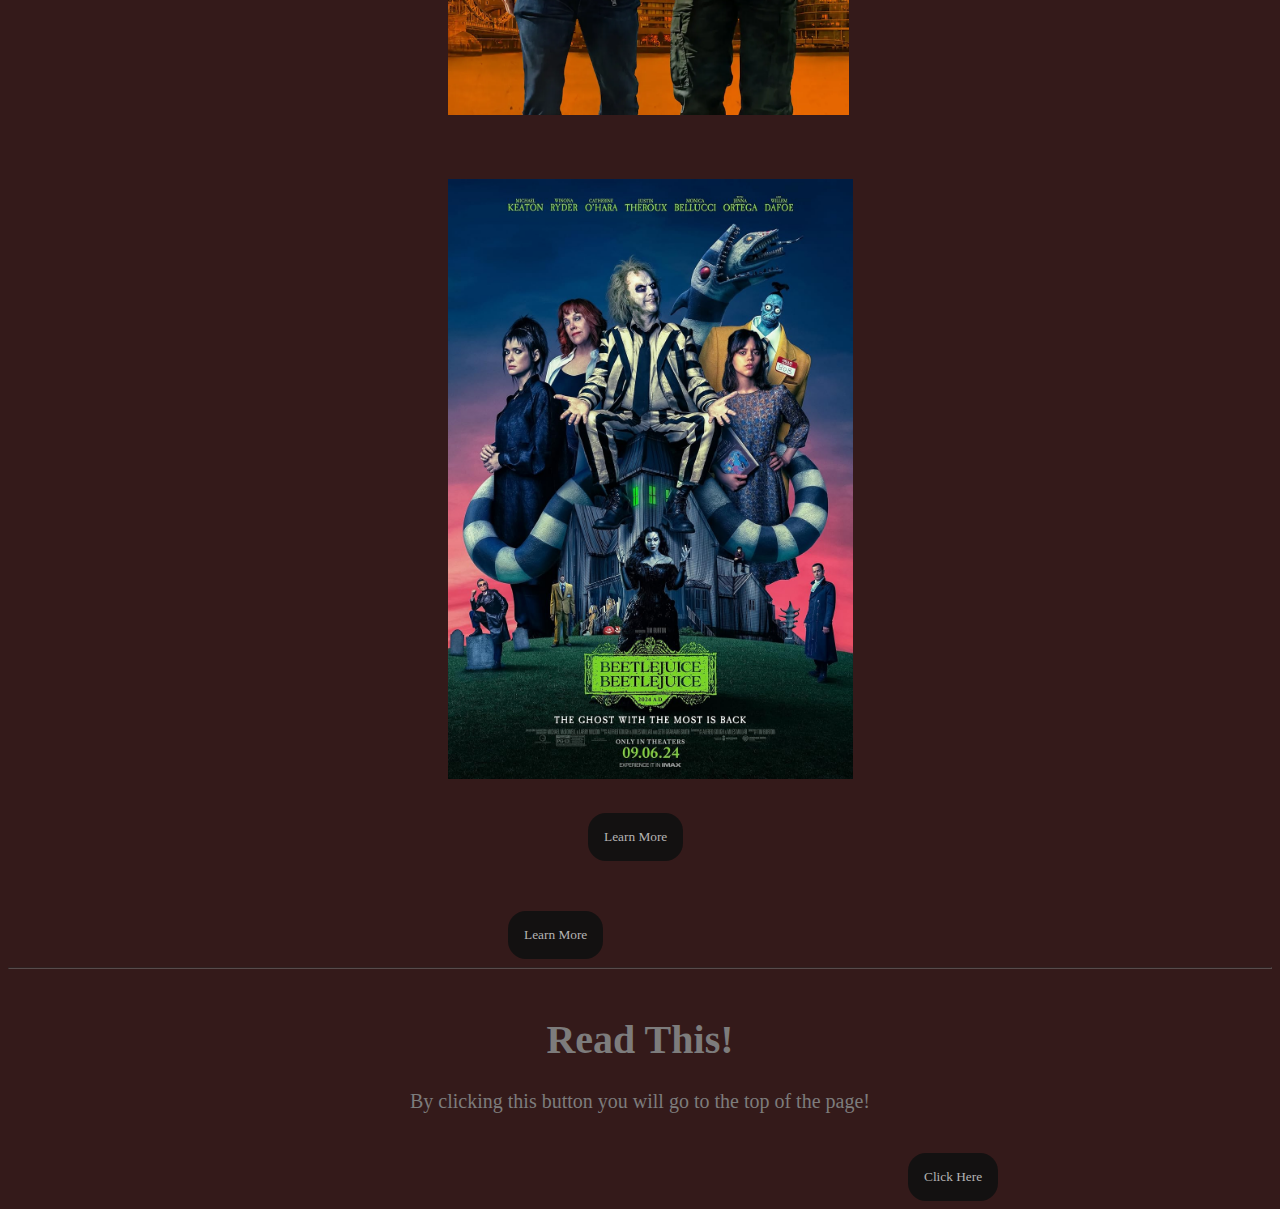
<file: Homework/homePage/homepage.html>
<!DOCTYPE html>
<html lang="en">
<head>
  <meta charset="UTF-8">
  <meta name="viewport" content="width=device-width, initial-scale=1.0">

  <link rel="stylesheet" href="homepage.css">

  <title>Movie Recommendation</title>
</head>
<body>
  <header id="top-header">
    <nav>
        <a href="#">Home</a>

        <a href="../genresPage/genrespage.html">Genres</a>
      
        <a href="../moviedetailsPage/moviedetailspage.html">Movie Details</a>
      
        <a href="../toppicksPage/toppickspage.html">Top Picks</a>
      
        <a href="../contactPage/contactpage.html">Contact</a>
        
    </nav>
  </header>

  <hr>

  <main>
    <h1 class="heading1">Discover Your Next Favorite Film!</h1>

    <br>
    <br>
    <br>
    <br>
    <br>
    <br>
    <br>
    <br>
    <br>
    <br>
    <br>
    <br>
    <br>
    <br>
    <br>
    <br>

    <hr>
    
    <h1 class="heading2">Top Trending Movies</h1>

    <img src="../images/deadpool & wolverine.jfif" alt="deadpool & wolverine movie" height="600px">

    <img src="../images/twisters.jpg" alt="twisters movie" height="600px">

    <img src="../images/blinktwice.webp" alt="blink twice movie" height="600px">
      
    <div>
      <a href="../moviedetailsPage/moviedetailspage.html"><button class="btn1">Learn More</button></a>

      <a href="../moviedetailsPage/moviedetailspage.html"><button class="btn2">Learn More</button></a>

      <a href="../moviedetailsPage/moviedetailspage.html"><button class="btn3">Learn More</button></a>
    </div>

    <div class="img-movies">
      <img src="../images/theunion.webp" alt="the union movie" height="600px">
      <img src="../images/beetlejuice.jpg" alt="beetlejuice movie" height="600px">
    </div>

    <div>
      <a href="../moviedetailsPage/moviedetailspage.html"><button class="btn4">Learn More</button></a>
      <a href="../moviedetailsPage/moviedetailspage.html"><button class="btn5">Learn More</button></a>
    </div>
  </main>

  <hr>

  <footer>
    <h1 class="heading3">Read This!</h1>

    <p>By clicking this button you will go to the top of the page!</p>

    <a href="#top-header"><button class="btn6">Click Here</button></a>
  </footer>
</body>
</html>
</file>
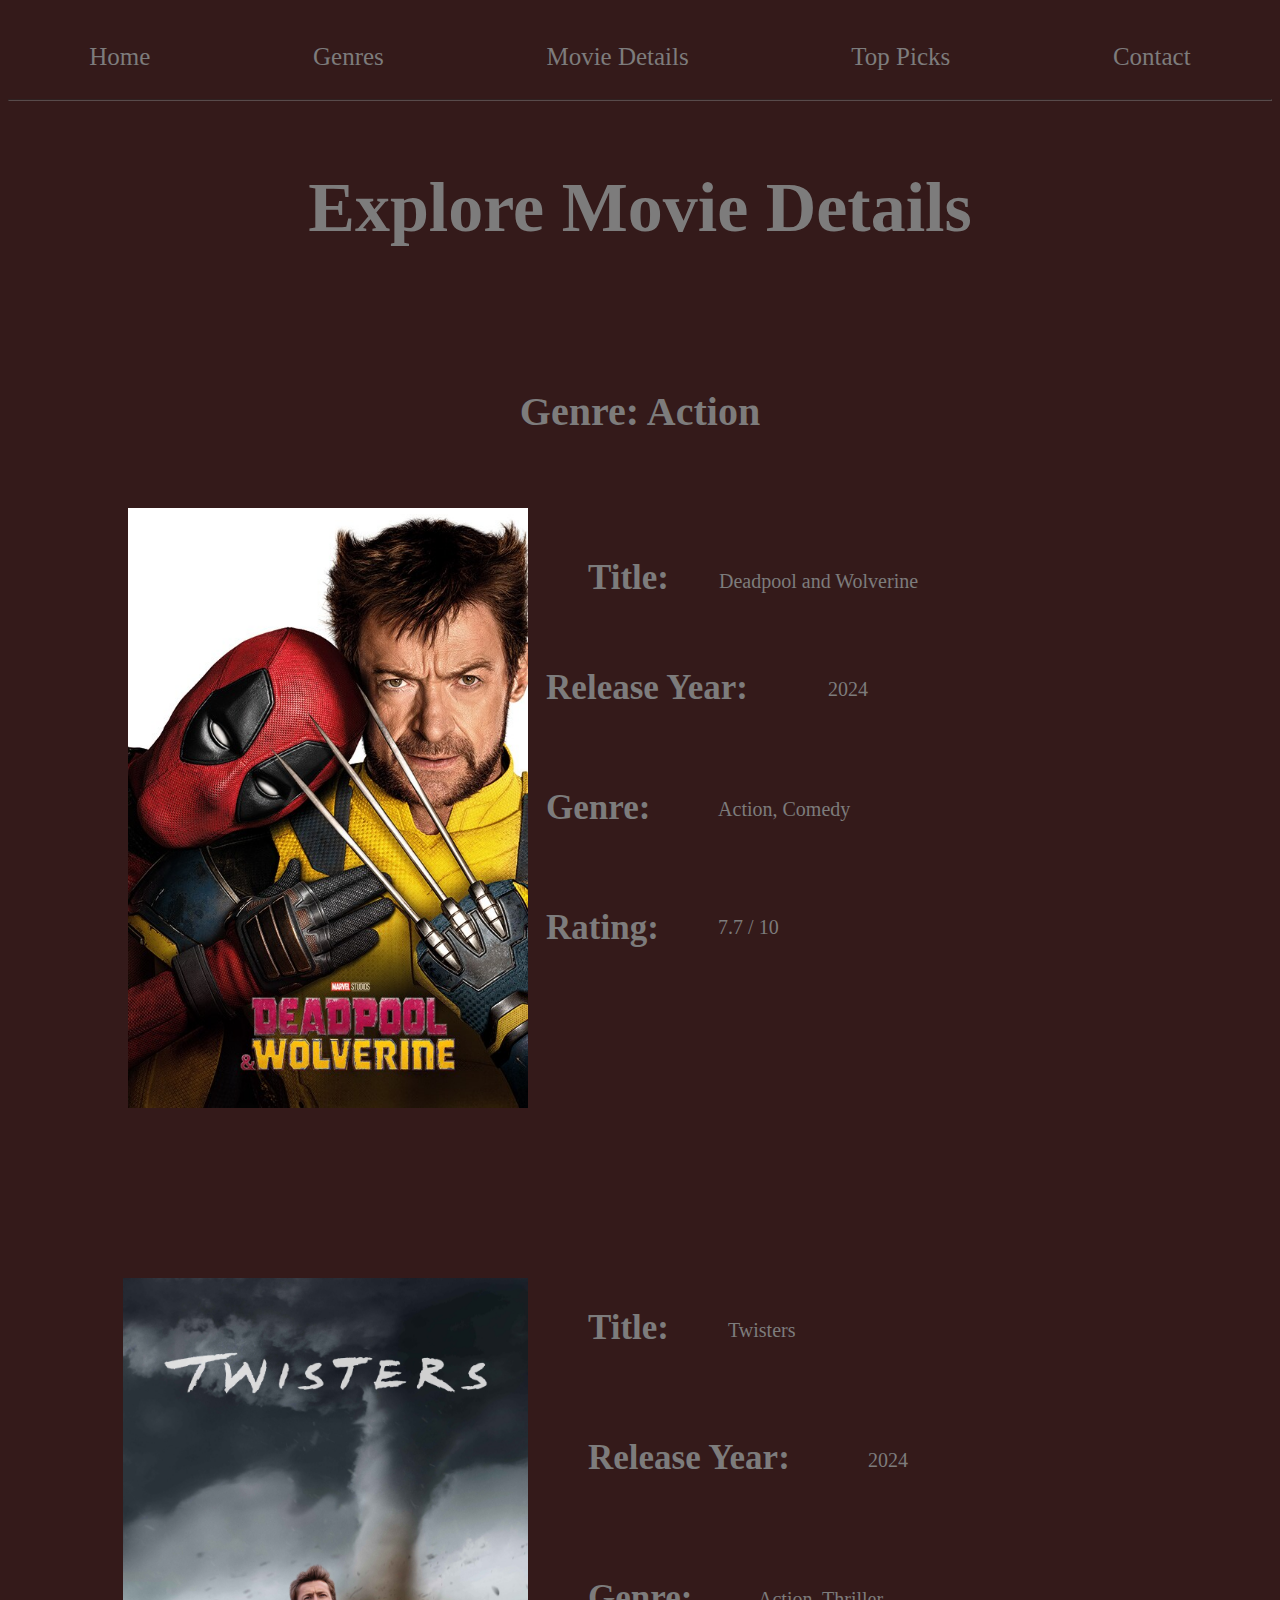
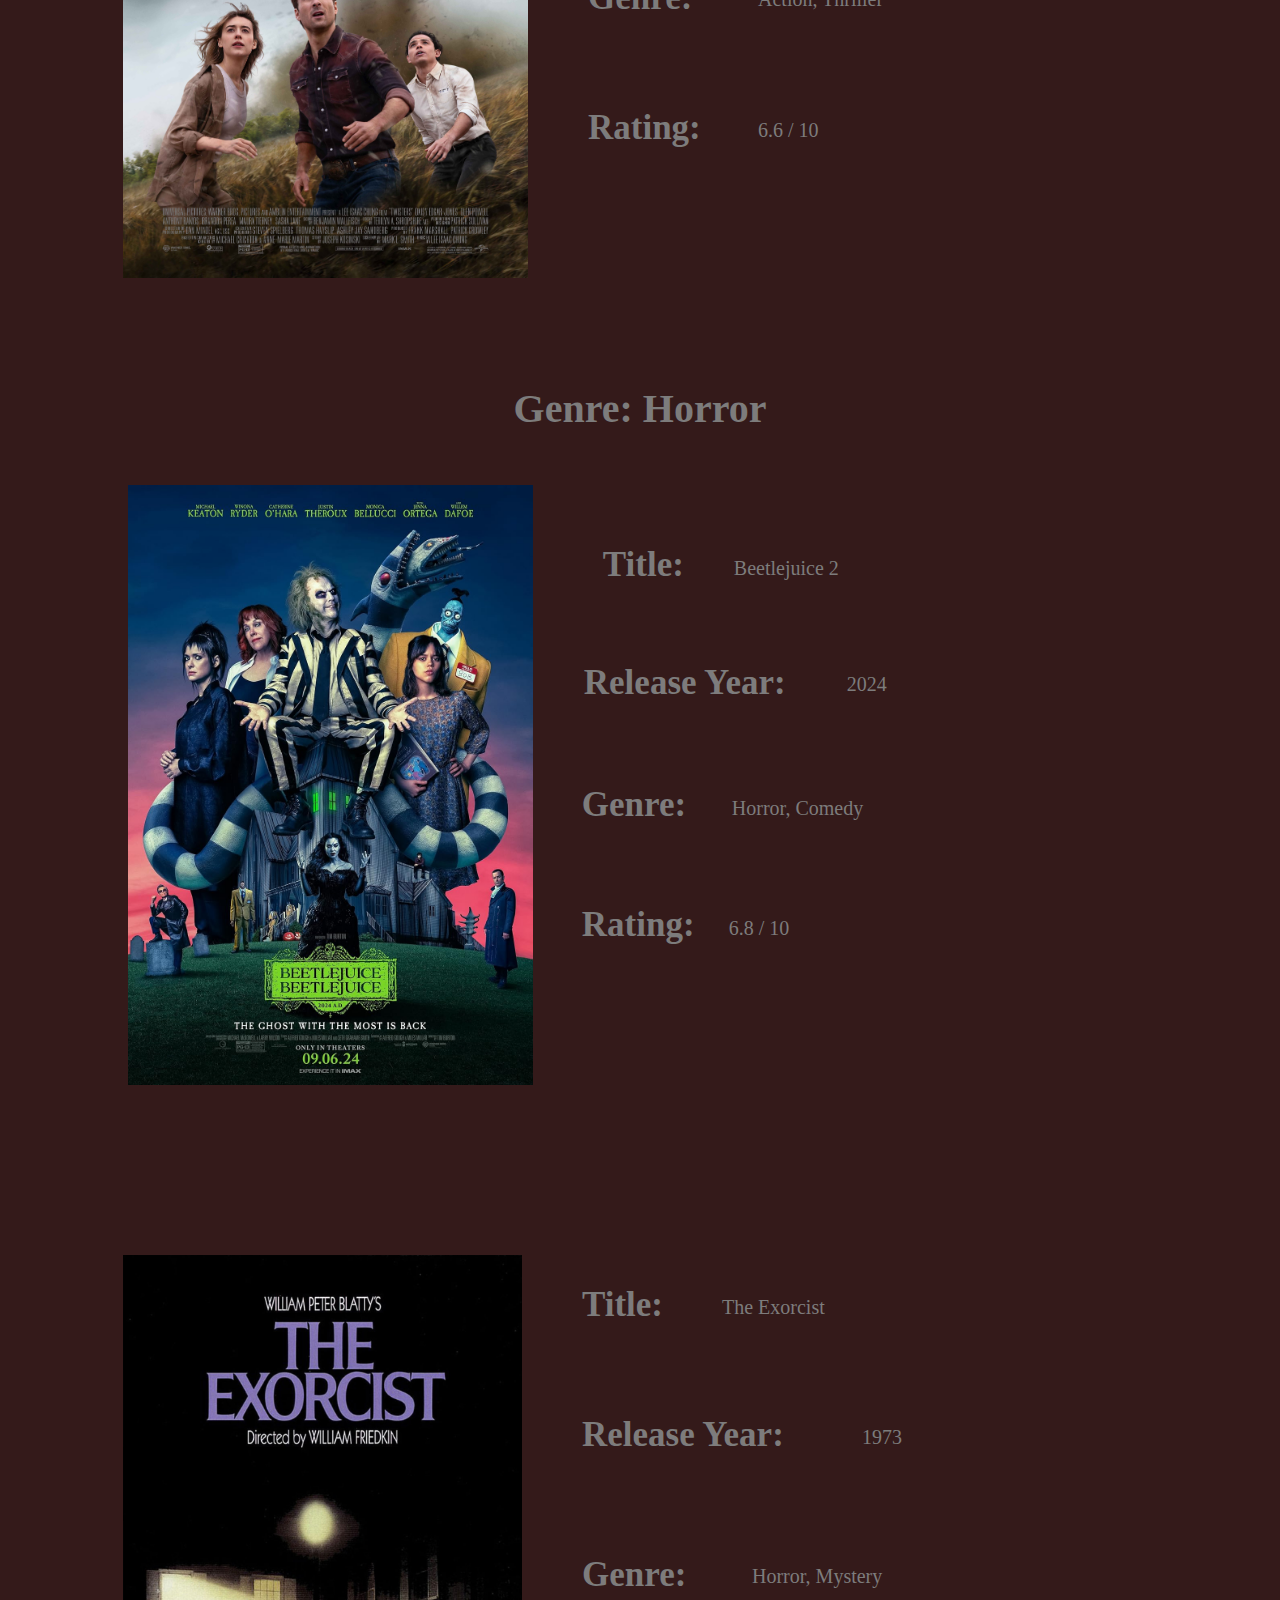
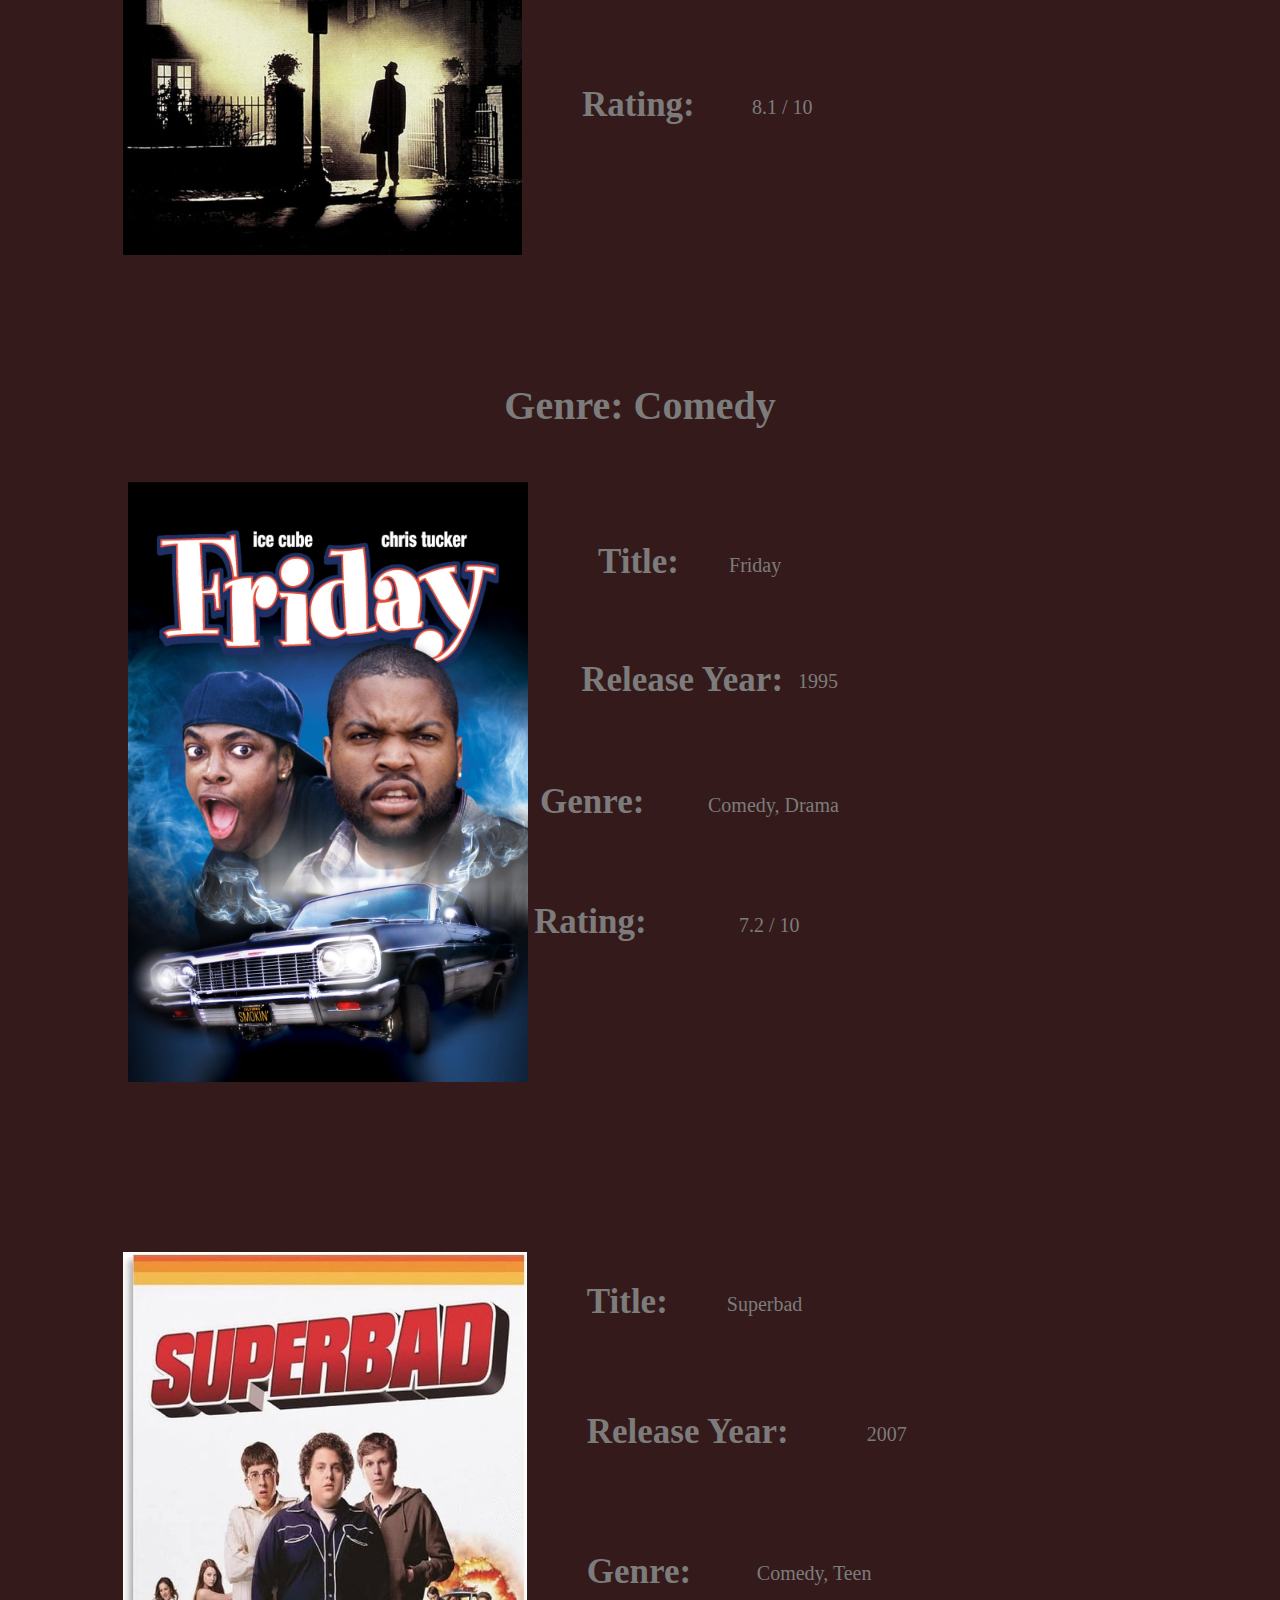
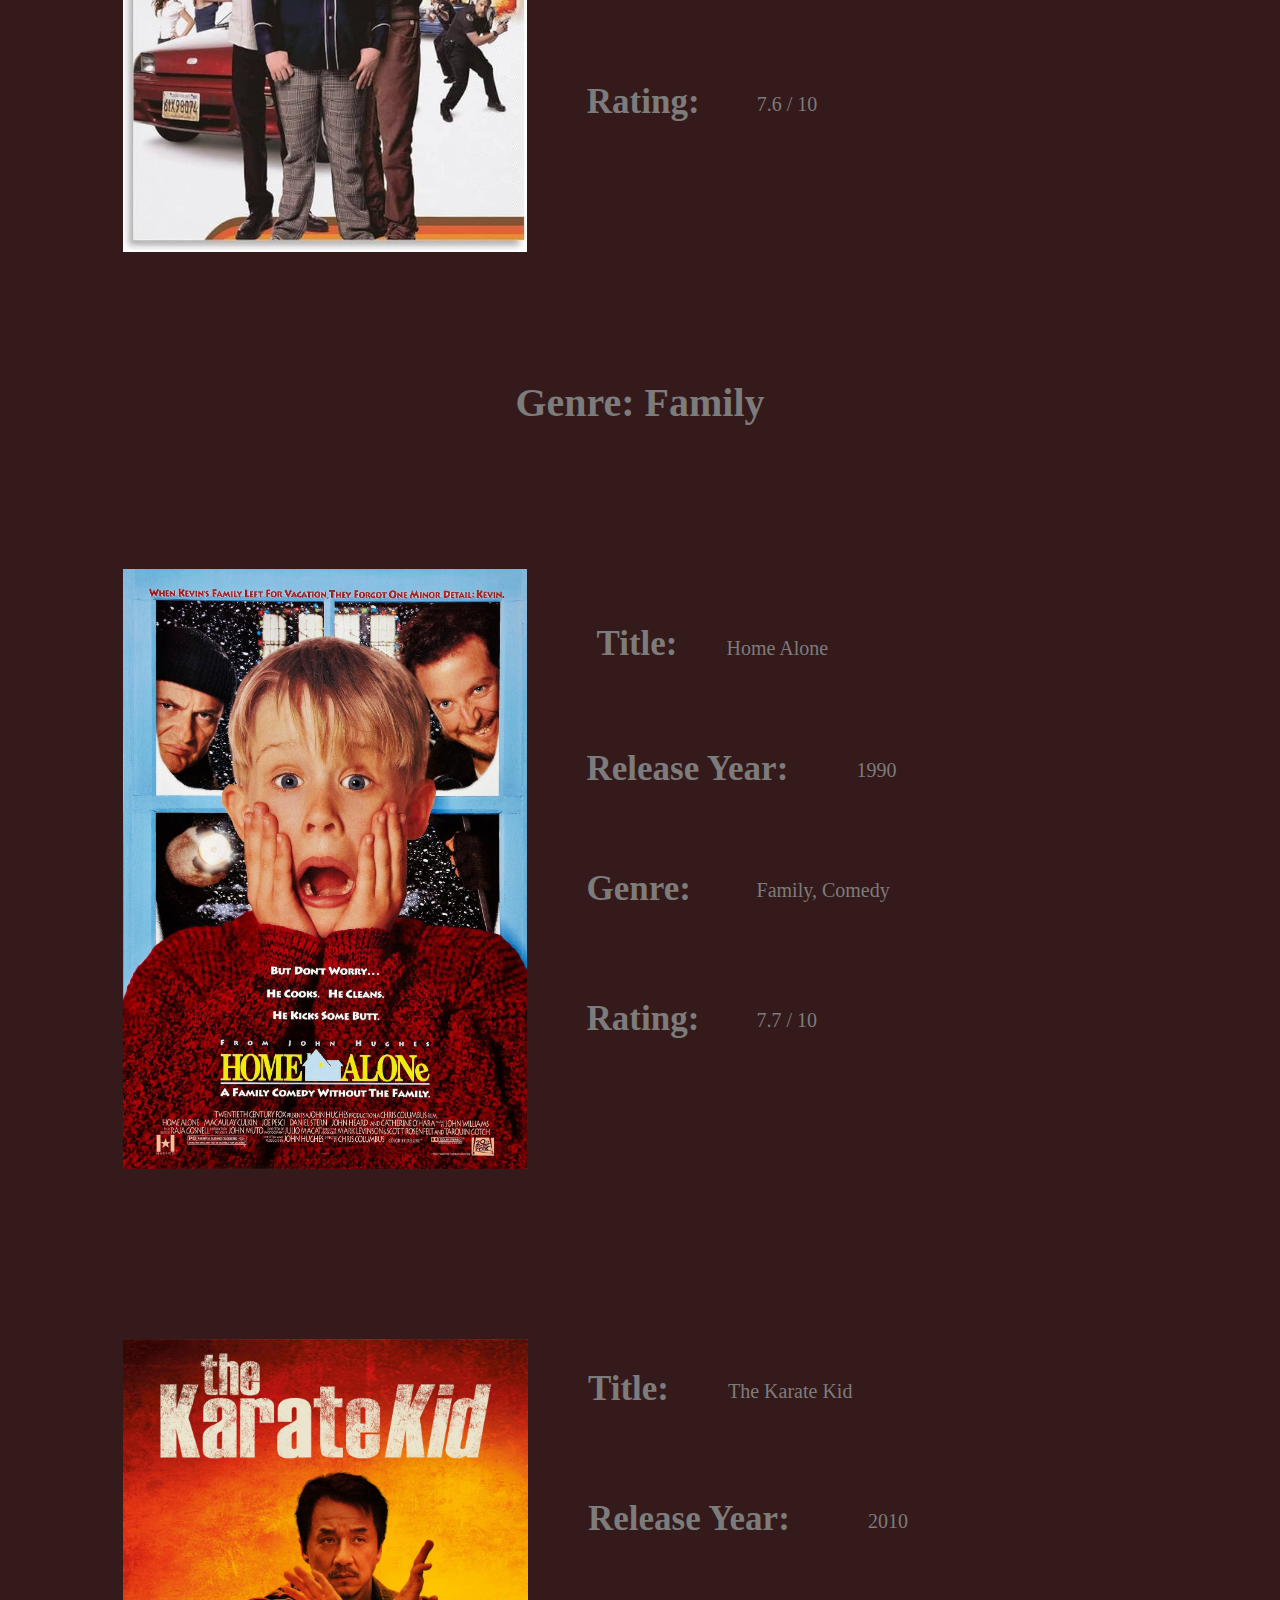
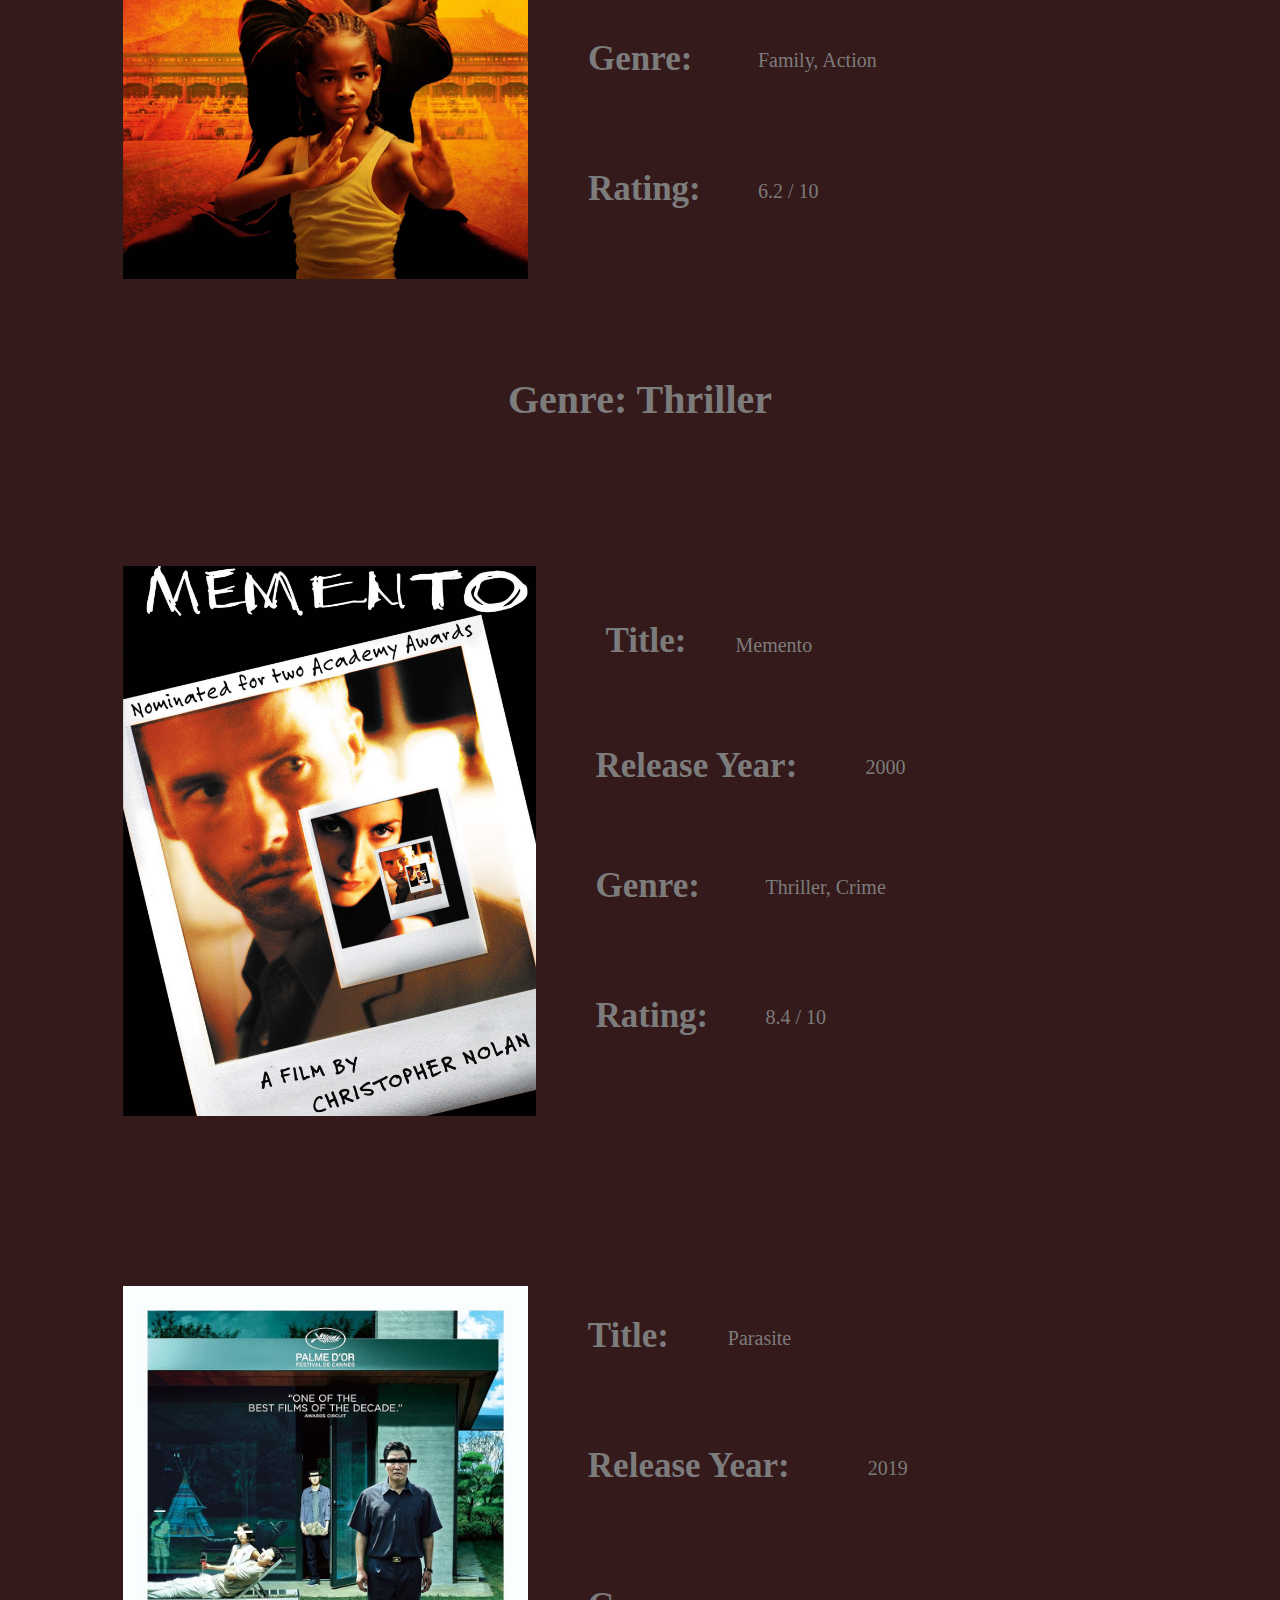
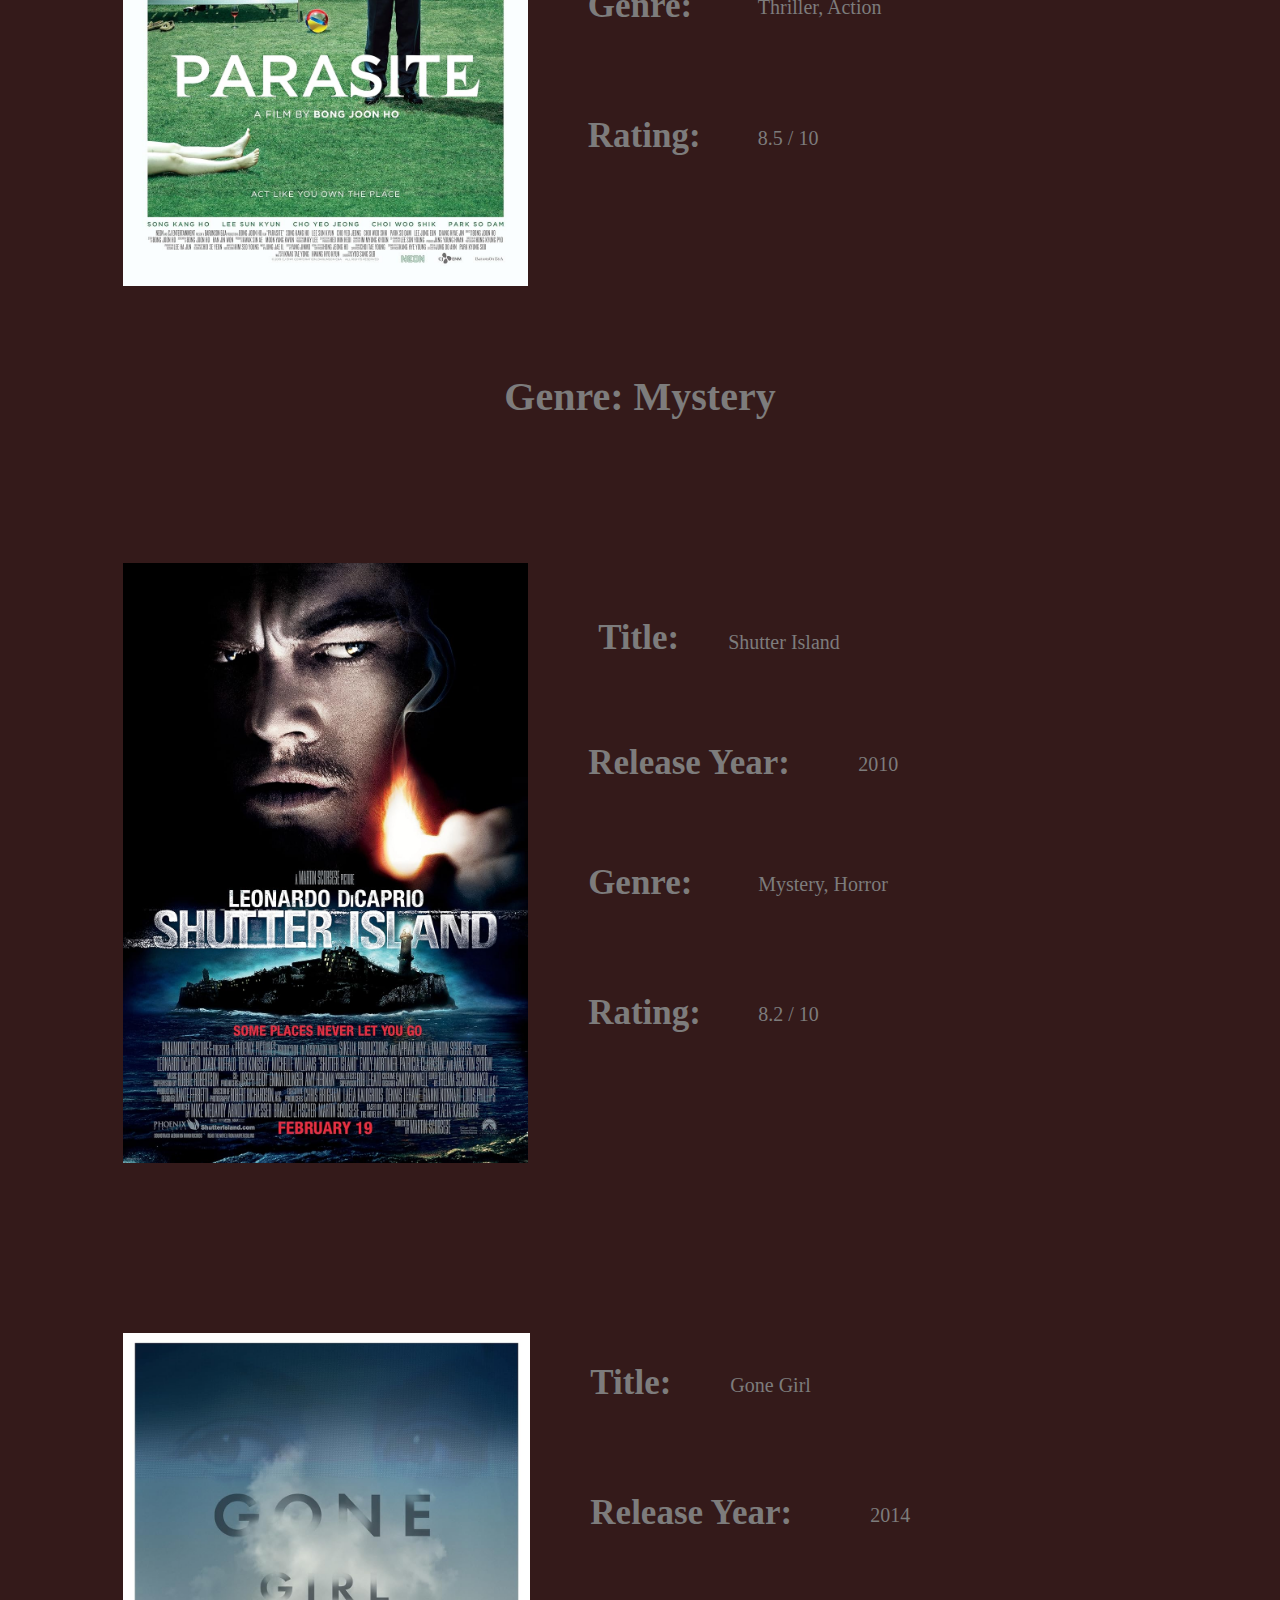
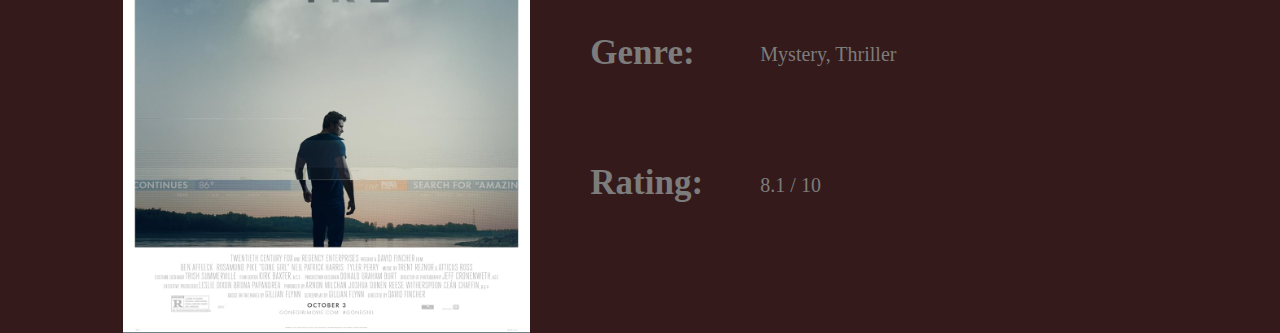
<file: Homework/moviedetailsPage/moviedetailspage.html>
<!DOCTYPE html>
<html lang="en">
<head>
  <meta charset="UTF-8">
  <meta name="viewport" content="width=device-width, initial-scale=1.0">

  <link rel="stylesheet" href="moviedetailspage.css">

  <title>Movie Details</title>
</head>
<body>
  <header>
    <nav>
        <a href="../homePage/homepage.html">Home</a>

        <a href="../genresPage/genrespage.html">Genres</a>
      
        <a href="#">Movie Details</a>
      
        <a href="../toppicksPage/toppickspage.html">Top Picks</a>
      
        <a href="../contactPage/contactpage.html">Contact</a>
        
    </nav>
  </header>

  <hr>

  <main>
    <h1>Explore Movie Details</h1>

    <h2>Genre: Action</h2>

    <div>
      <img src="../images/deadpool & wolverine.jfif" alt="action" height="600px" class="img1">

      <h2 class="heading1">Title:</h2>

      <p class="para1">Deadpool and Wolverine</p>

      <h2 class="heading2">Release Year:</h2>

      <p class="para2">2024</p>

      <h2 class="heading3">Genre:</h2>

      <p class="para3">Action, Comedy</p>

      <h2 class="heading4">Rating:</h2>

      <p class="para4">7.7 / 10</p>
    </div>

    <div>
      <img src="../images/twisters.jpg" alt="action" height="600px" class="img2">

      <h2 class="heading5">Title:</h2>

      <p class="para5">Twisters</p>

      <h2 class="heading6">Release Year:</h2>

      <p class="para6">2024</p>

      <h2 class="heading7">Genre:</h2>

      <p class="para7">Action, Thriller</p>

      <h2 class="heading8">Rating:</h2>

      <p class="para8">6.6 / 10</p>
    </div>

    <h2 class="genre-horror">Genre: Horror</h2>

    <div>
      <img src="../images/beetlejuice.jpg" alt="horror" height="600px" class="img3">

      <h2 class="heading9">Title:</h2>

      <p class="para9">Beetlejuice 2</p>

      <h2 class="heading10">Release Year:</h2>

      <p class="para10">2024</p>

      <h2 class="heading11">Genre:</h2>

      <p class="para11">Horror, Comedy</p>

      <h2 class="heading12">Rating:</h2>

      <p class="para12">6.8 / 10</p>
    </div>

    <div>
      <img src="../images/theexorcist.jpeg" alt="horror" height="600px" class="img4">

      <h2 class="heading13">Title:</h2>

      <p class="para13">The Exorcist</p>

      <h2 class="heading14">Release Year:</h2>

      <p class="para14">1973</p>

      <h2 class="heading15">Genre:</h2>

      <p class="para15">Horror, Mystery</p>

      <h2 class="heading16">Rating:</h2>

      <p class="para16">8.1 / 10</p>
    </div>

    <h2 class="genre-comedy">Genre: Comedy</h2>

    <div>
      <img src="../images/friday.jpg" alt="comedy" height="600px" class="img5">

      <h2 class="heading17">Title:</h2>

      <p class="para17">Friday</p>

      <h2 class="heading18">Release Year:</h2>

      <p class="para18">1995</p>

      <h2 class="heading19">Genre:</h2>

      <p class="para19">Comedy, Drama</p>

      <h2 class="heading20">Rating:</h2>

      <p class="para20">7.2 / 10</p>
    </div>

    <div>
      <img src="../images/superbad.jpg" alt="comedy" height="600px" class="img6">

      <h2 class="heading21">Title:</h2>

      <p class="para21">Superbad</p>

      <h2 class="heading22">Release Year:</h2>

      <p class="para22">2007</p>

      <h2 class="heading23">Genre:</h2>

      <p class="para23">Comedy, Teen</p>

      <h2 class="heading24">Rating:</h2>

      <p class="para24">7.6 / 10</p>
    </div>

    <h2 class="genre-family">Genre: Family</h2>

    <div>
      <img src="../images/homealone.jpg" alt="family" height="600px" class="img7">

      <h2 class="heading25">Title:</h2>

      <p class="para25">Home Alone</p>

      <h2 class="heading26">Release Year:</h2>

      <p class="para26">1990</p>

      <h2 class="heading27">Genre:</h2>

      <p class="para27">Family, Comedy</p>

      <h2 class="heading28">Rating:</h2>

      <p class="para28">7.7 / 10</p>
    </div>

    <div>
      <img src="../images/thekaratekid.jpg" alt="family" height="540px" class="img8">

      <h2 class="heading29">Title:</h2>

      <p class="para29">The Karate Kid</p>

      <h2 class="heading30">Release Year:</h2>

      <p class="para30">2010</p>

      <h2 class="heading31">Genre:</h2>

      <p class="para31">Family, Action</p>

      <h2 class="heading32">Rating:</h2>

      <p class="para32">6.2 / 10</p>
    </div>

    <h2 class="genre-thriller">Genre: Thriller</h2>

    <div>
      <img src="../images/memento.jpg" alt="thriller" height="550px" class="img9">

      <h2 class="heading33">Title:</h2>

      <p class="para33">Memento</p>

      <h2 class="heading34">Release Year:</h2>

      <p class="para34">2000</p>

      <h2 class="heading35">Genre:</h2>

      <p class="para35">Thriller, Crime</p>

      <h2 class="heading36">Rating:</h2>

      <p class="para36">8.4 / 10</p>
    </div>

    <div>
      <img src="../images/parasite.jpg" alt="thriller" height="600px" class="img10">

      <h2 class="heading37">Title:</h2>

      <p class="para37">Parasite</p>

      <h2 class="heading38">Release Year:</h2>

      <p class="para38">2019</p>

      <h2 class="heading39">Genre:</h2>

      <p class="para39">Thriller, Action</p>

      <h2 class="heading40">Rating:</h2>

      <p class="para40">8.5 / 10</p>
    </div>

    <h2 class="genre-mystery">Genre: Mystery</h2>

    <div>
      <img src="../images/shutterisland.jpg" alt="mystery" height="600px" class="img11">

      <h2 class="heading41">Title:</h2>

      <p class="para41">Shutter Island</p>

      <h2 class="heading42">Release Year:</h2>

      <p class="para42">2010</p>

      <h2 class="heading43">Genre:</h2>

      <p class="para43">Mystery, Horror</p>

      <h2 class="heading44">Rating:</h2>

      <p class="para44">8.2 / 10</p>
    </div>

    <div>
      <img src="../images/gonegirl.jpg" alt="mystery" height="600px" class="img12">

      <h2 class="heading45">Title:</h2>

      <p class="para45">Gone Girl</p>

      <h2 class="heading46">Release Year:</h2>

      <p class="para46">2014</p>

      <h2 class="heading47">Genre:</h2>

      <p class="para47">Mystery, Thriller</p>

      <h2 class="heading48">Rating:</h2>

      <p class="para48">8.1 / 10</p>
    </div>
  </main>
</body>
</html>
</file>
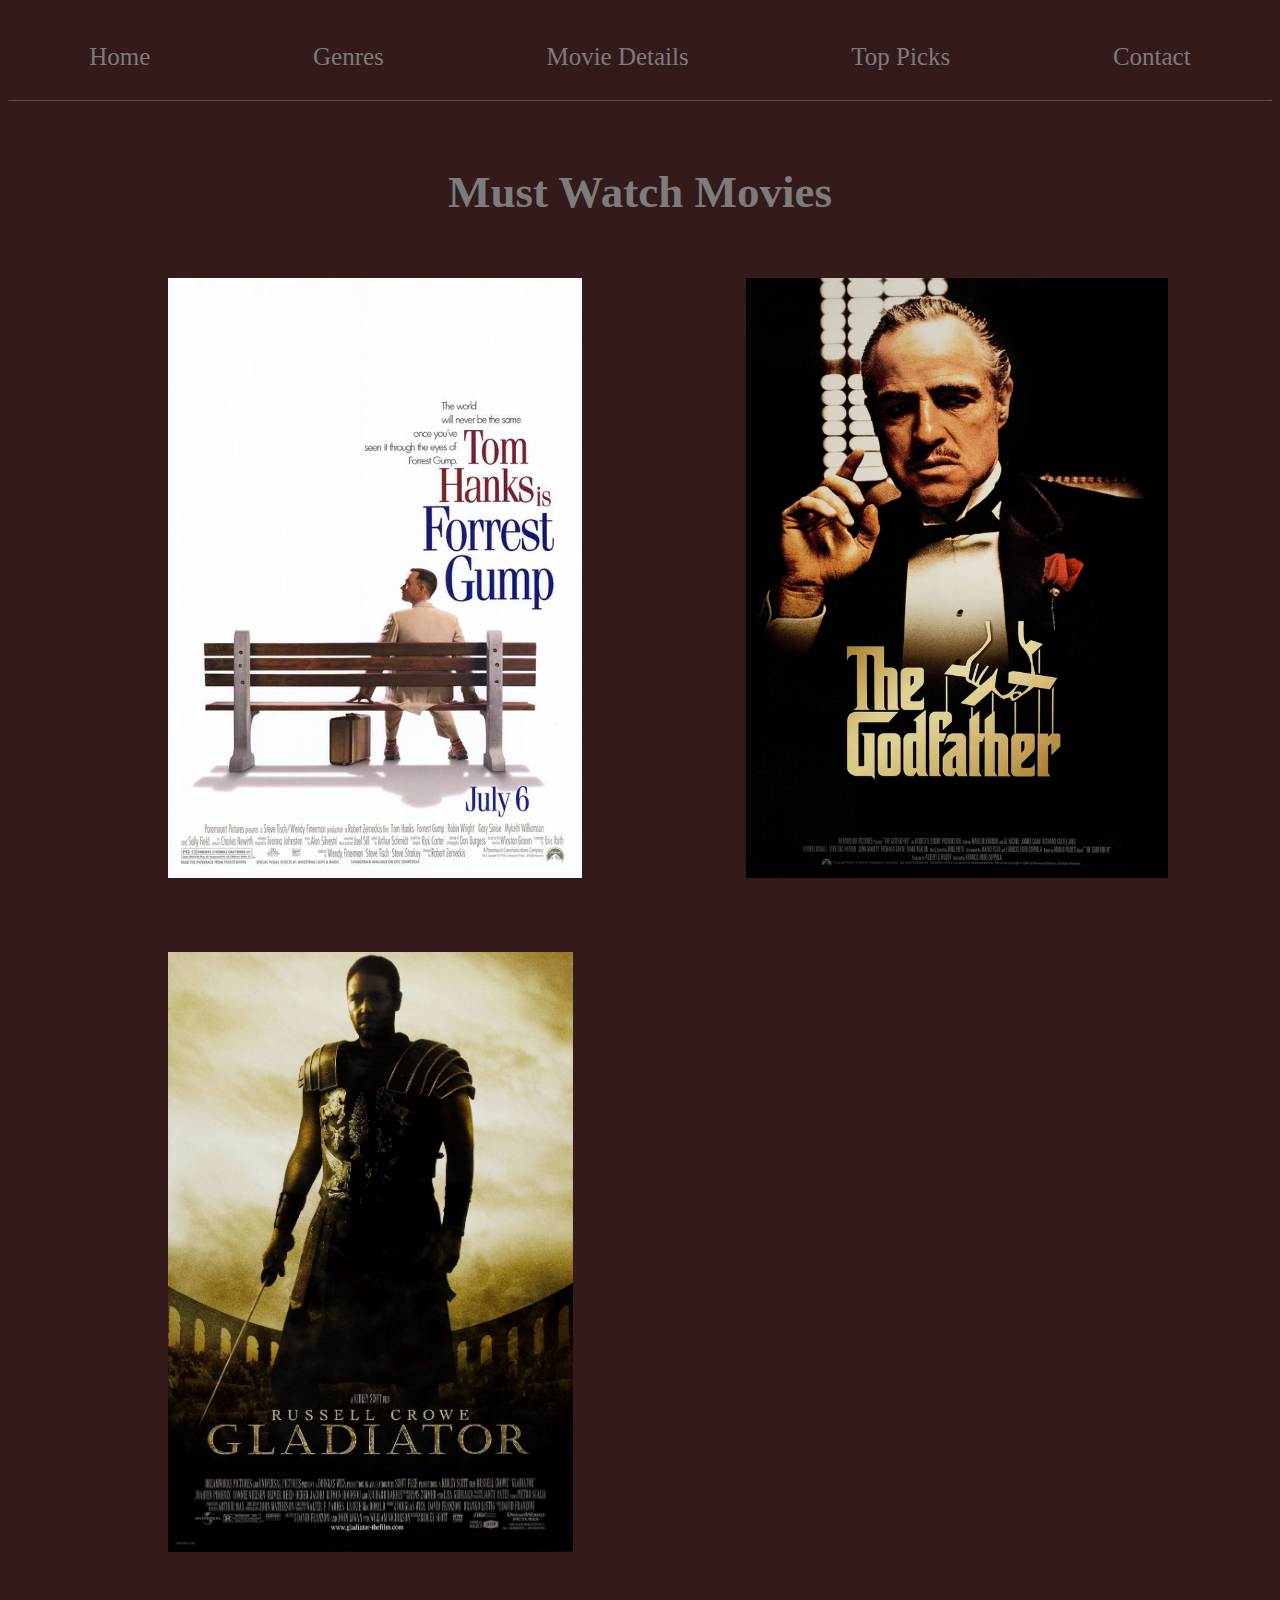
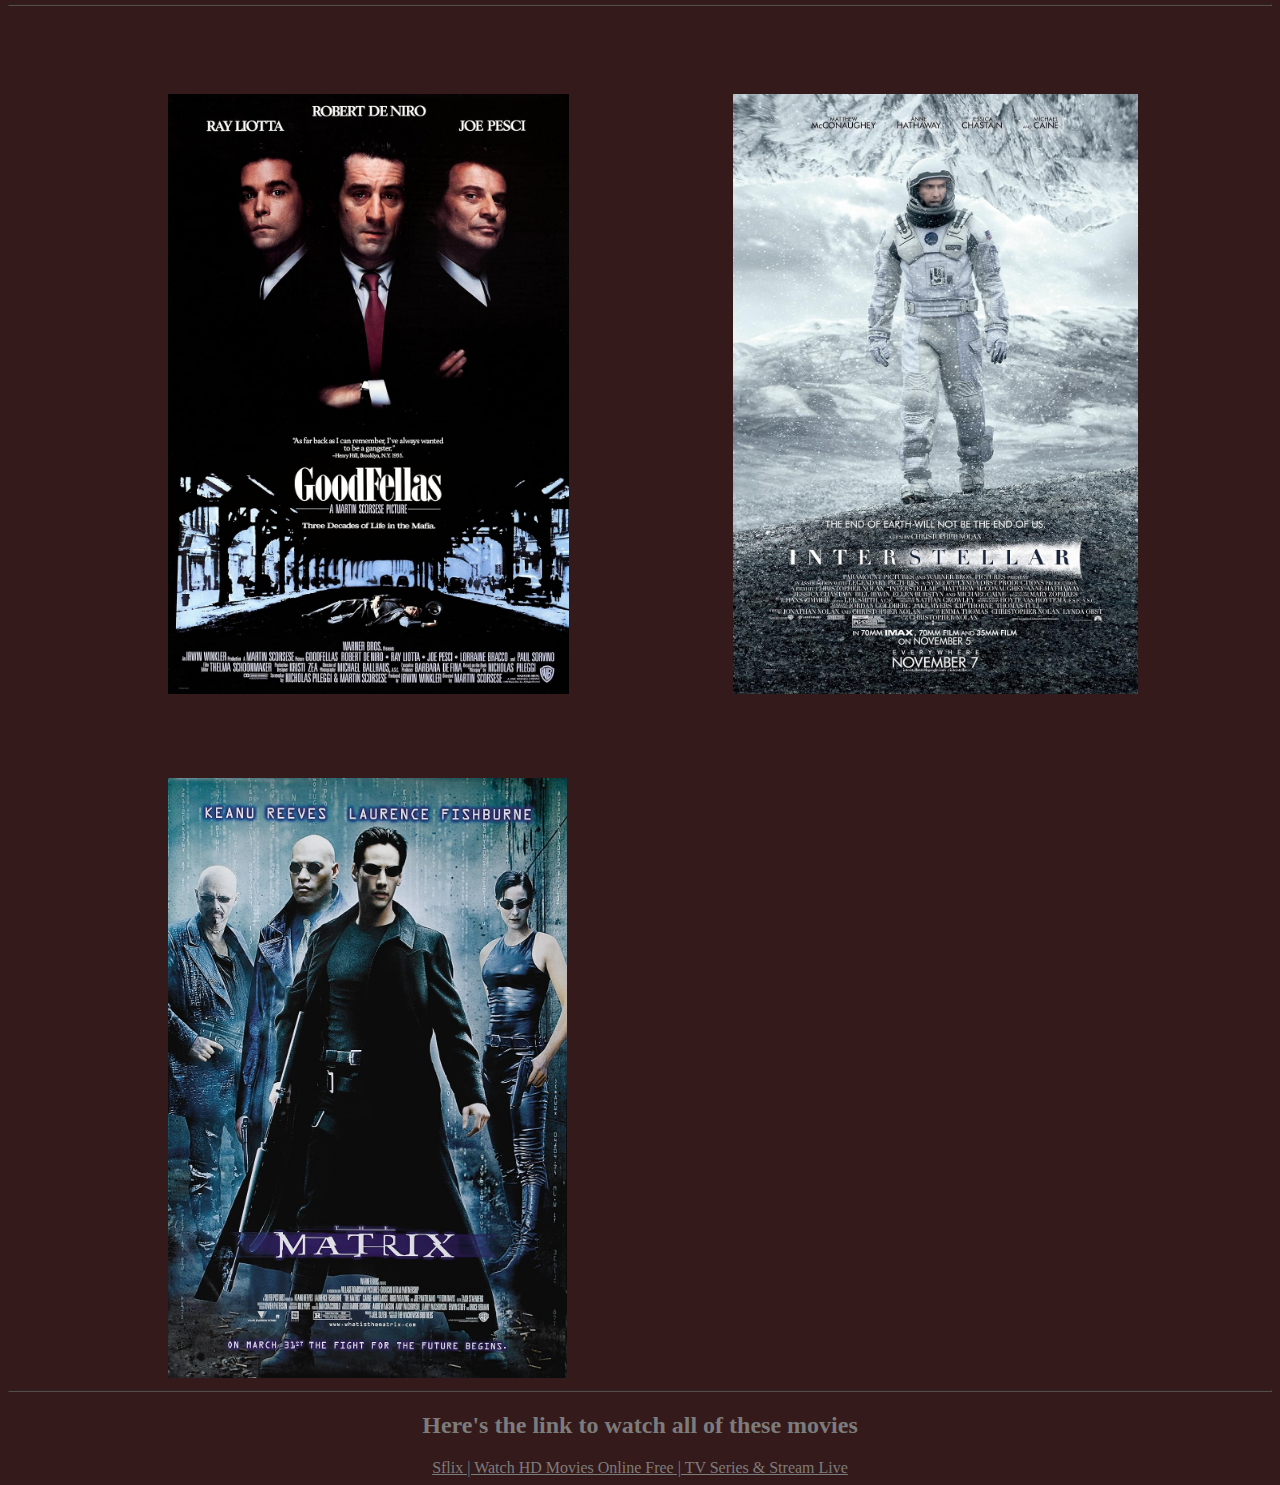
<file: Homework/toppicksPage/toppickspage.html>
<!DOCTYPE html>
<html lang="en">
<head>
  <meta charset="UTF-8">
  <meta name="viewport" content="width=device-width, initial-scale=1.0">

  <link rel="stylesheet" href="toppickspage.css">

  <title>Top Picks</title>
</head>
<body>
  <header>
    <nav>
        <a href="../homePage/homepage.html">Home</a>

        <a href="../genresPage/genrespage.html">Genres</a>
      
        <a href="../moviedetailsPage/moviedetailspage.html">Movie Details</a>
      
        <a href="#">Top Picks</a>
      
        <a href="../contactPage/contactpage.html">Contact</a>
        
    </nav>
  </header>

  <hr>

  <main>
    <h1>Must Watch Movies</h1>

    <div>
      <img src="../images/forrestgump.jpg" alt="forrest gump movie" height="600px" class="forrestgump-img">

      <img src="../images/thegodfather.jpg" alt="the godfather movie" height="600px" class="thegodfather-img">

      <img src="../images/gladiator.jpg" alt="gladiator movie" height="600px" class="gladiator-img">
    </div>

    <hr>

    <div>
      <img src="../images/goodfellas.jpg" alt="goodfellas movie" height="600px" class="goodfellas-img">

      <img src="../images/interstellar.jpg" alt="interstellar movie" height="600px" class="interstellar-img">

      <img src="../images/thematrix.jpg" alt="the matrix movie" height="600px" class="thematrix-img">
    </div>
  </main>

  <hr>

  <footer>
    <h2>Here's the link to watch all of these movies</h2>

    <a href="https://sflix.to/">Sflix | Watch HD Movies Online Free | TV Series & Stream Live</a>
  </footer>
</body>
</html>
</file>
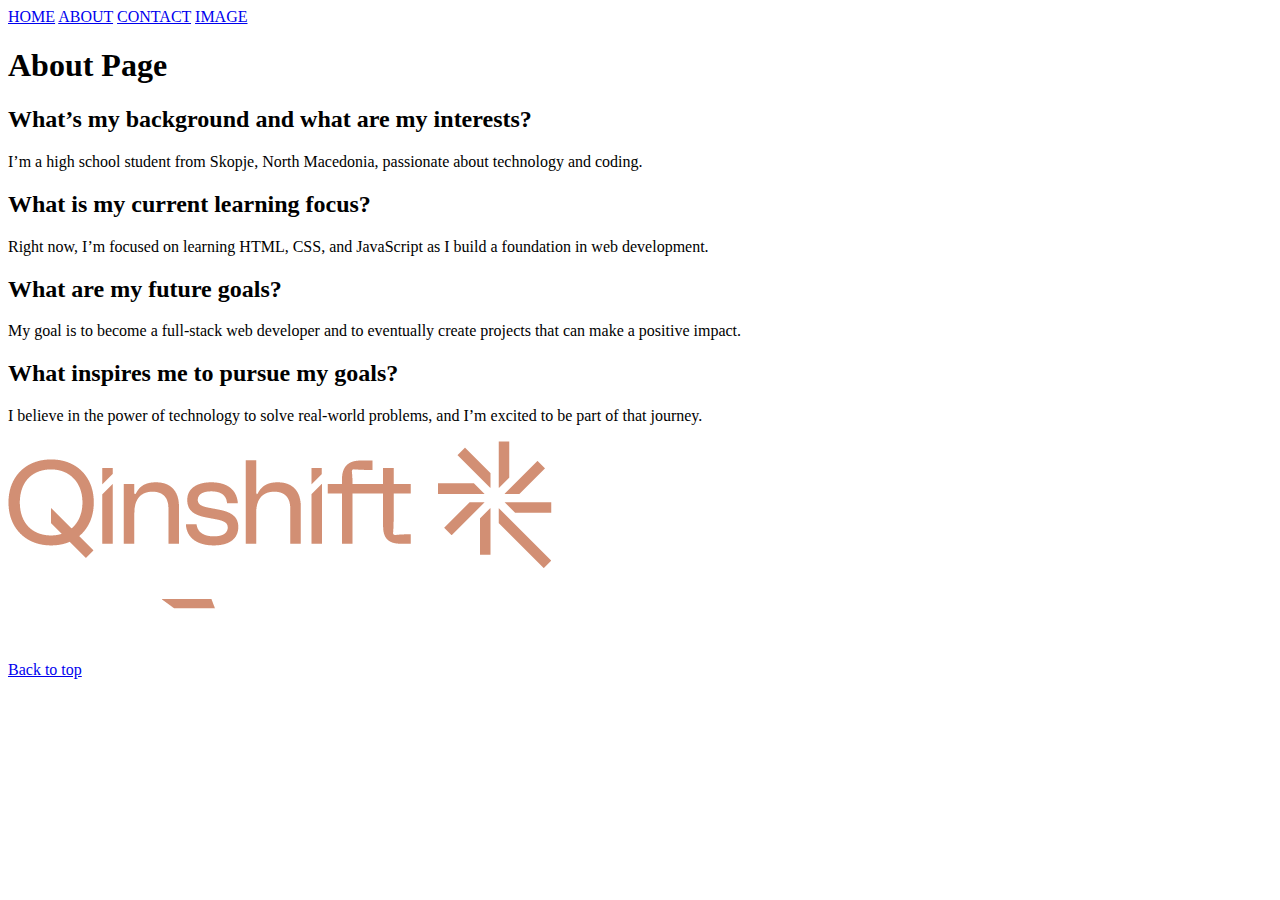
<file: Qinshift Academy - Homeworks/aboutPage/about.html>
<!DOCTYPE html>
<html lang="en">
<head>
  <meta charset="UTF-8">
  <meta name="viewport" content="width=device-width, initial-scale=1.0">
  <title>About Page</title>
</head>
<body>
  <a href="../homepage.html" target="_blank">HOME</a>
  <a href="#">ABOUT</a>
  <a href="../contactPage/contact.html" target="_blank">CONTACT</a>
  <a href="../imageMap/imageMap.html" target="_blank">IMAGE</a>

  <h1 id="aboutpage">About Page</h1>

  <h2>What’s my background and what are my interests?</h2>
  <p>I’m a high school student from Skopje, North Macedonia, passionate about technology and coding.</p>

  <h2>What is my current learning focus?</h2>
  <p>Right now, I’m focused on learning HTML, CSS, and JavaScript as I build a foundation in web development.</p>

  <h2>What are my future goals?</h2>
  <p>My goal is to become a full-stack web developer and to eventually create projects that can make a positive impact.</p>

  <h2>What inspires me to pursue my goals?</h2>
  <p> I believe in the power of technology to solve real-world problems, and I’m excited to be part of that journey.</p>

  <img src="../images/qinshift.png">

  <br>
  <br>

  <a href="#aboutpage">Back to top</a>
</body>
</html>
</file>
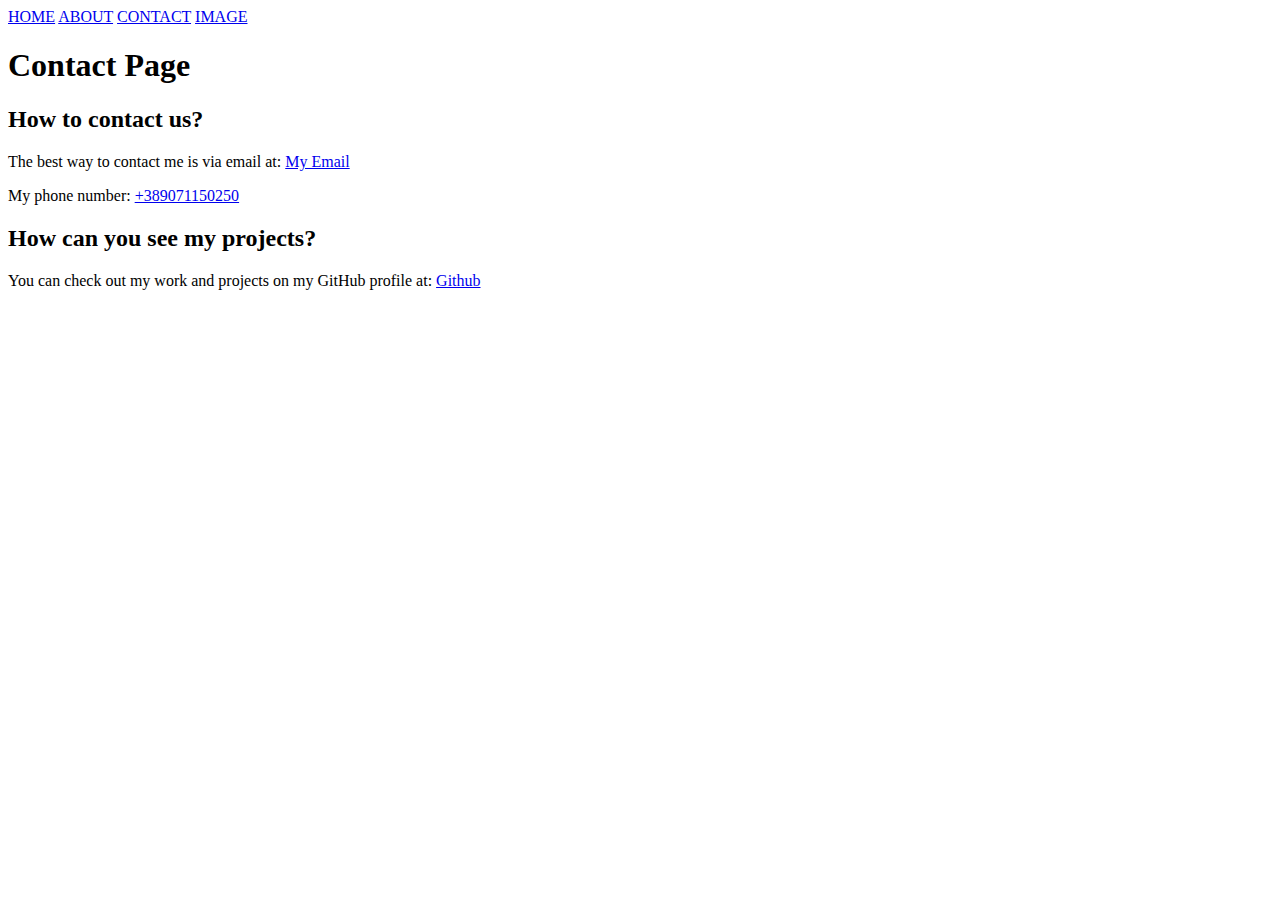
<file: Qinshift Academy - Homeworks/contactPage/contact.html>
<!DOCTYPE html>
<html lang="en">
<head>
  <meta charset="UTF-8">
  <meta name="viewport" content="width=device-width, initial-scale=1.0">
  <title>Contact Page</title>
</head>
<body>
  <a href="../homepage.html" target="_blank">HOME</a>
  <a href="../aboutPage/about.html" target="_blank">ABOUT</a>
  <a href="#">CONTACT</a>
  <a href="../imageMap/imageMap.html" target="_blank">IMAGE</a>

  <h1>Contact Page</h1>

  <h2>How to contact us?</h2>

  <p>The best way to contact me is via email at: <a href="mailto: avdyliflamur23@gmail.com">My Email</a></p>

  <p>My phone number: <a href="tel:+389071150250">+389071150250</a></p>

  <h2>How can you see my projects?</h2>
  <p>You can check out my work and projects on my GitHub profile at: <a href="https://github.com/Flamuravd" target="_blank">Github</a></p>
</body>
</html>
</file>
<file: Grid/style.css>
* {
  font-family: Archivo, sans-serif;
}

h1 {
  text-align: center;
  text-decoration: underline;
  font-size: 50px;
}

.grid-container-1 {
  display: grid;
  grid-template-columns: 250px 250px 250px;
  grid-column-gap: 240px;
  margin-top: 100px;
  margin-left: 180px;
}

.grid-container-2 {
  display: grid;
  grid-template-columns: 250px 250px 250px;
  grid-column-gap: 240px;
  margin-top: 100px;
  margin-left: 180px;
}

.grid-container-3 {
  display: grid;
  grid-template-columns: 250px 250px 250px;
  grid-column-gap: 240px;
  margin-top: 100px;
  margin-left: 180px;
}

.grid-container-4 {
  display: grid;
  grid-template-columns: 250px 250px 250px;
  grid-column-gap: 240px;
  margin-top: 100px;
  margin-left: 3px;
}
</file>
<file: Positioning/positioning.css>
.div1 {
  position: relative;
  width: 600px;
  height: 500px;
  background-color: rgb(71, 36, 36);
  color: rgb(71, 36, 36);
  margin-top: 150px;
  margin-left: 580px;
}

.p1 {
  position: absolute;
  width: 440px;
  height: 380px;
  background-color: rgb(251, 53, 53);
  color: rgb(251, 53, 53);
  margin-top: -13px;
  margin-left: 155px;
}

.p2 {
  position: absolute;
  width: 140px;
  height: 160px;
  margin-top: -13px;
  margin-left: 7px;
  background-color: antiquewhite;
  color: antiquewhite;
}

.p3 {
  position: absolute;
  width: 140px;
  height: 202px;
  background-color: antiquewhite;
  color: antiquewhite;
  margin-top: 165px;
  margin-left: 7px;
}

.p4 {
  position: absolute;
  width: 140px;
  height: 102px;
  margin-top: 373px;
  margin-left: 7px;
  background-color: rgb(68, 68, 240);
  color: rgb(68, 68, 240);
}

.p5 {
  position: absolute;
  width: 410px;
  height: 102px;
  margin-top: 373px;
  margin-left: 155px;
  background-color: antiquewhite;
  color: antiquewhite;
}

.p6 {
  position: absolute;
  width: 20px;
  height: 42px;
  margin-top: 373px;
  margin-left: 575px;
  background-color: antiquewhite;
  color: antiquewhite;
}

.p7 {
  position: absolute;
  width: 20px;
  height: 52px;
  margin-top: 423px;
  margin-left: 575px;
  background-color: yellow;
  color: yellow;
}
</file>
<file: Positioning/positioning2.css>
.div1 {
  position: relative;
  width: 800px;
  height: 700px;
  margin-top: 150px;
  margin-left: 550px;
  background-color: black;
  color: black;
}

.para1 {
  position: absolute;
  width: 200px;
  height: 75px;
  margin-top: -19px;
  background-color: rgb(202, 238, 250);
  color: rgb(202, 238, 250);
}

.para2 {
  position: absolute;
  width: 270px;
  height: 75px;
  margin-top: -19px;
  margin-left: 215px;
  background-color: antiquewhite;
  color: antiquewhite;
}

.para3 {
  position: absolute;
  width: 242px;
  height: 75px;
  margin-top: -19px;
  margin-left: 501px;
  background-color: rgb(254, 193, 79);
  color: rgb(254, 193, 79);
}

.para4 {
  position: absolute;
  width: 40px;
  height: 520px;
  margin-top: -19px;
  margin-left: 760px;
  background-color: rgb(215, 203, 187);
  color: rgb(215, 203, 187);
}

.para5 {
  position: absolute;
  width: 40px;
  height: 167px;
  margin-top: 514px;
  margin-left: 760px;
  background-color: red;
  color: red;
}

.para6 {
  position: absolute;
  width: 242px;
  height: 190px;
  margin-top: 77px;
  margin-left: 501px;
  background-color: bisque;
  color: bisque;
}

.para7 {
  position: absolute;
  width: 110px;
  height: 170px;
  margin-top: 284px;
  margin-left: 633px;
  background-color: rgb(227, 235, 235);
  color: rgb(227, 235, 235);
}

.para8 {
  position: absolute;
  width: 110px;
  height: 170px;
  margin-top: 284px;
  margin-left: 501px;
  background-color: rgb(191, 255, 191);
  color: rgb(191, 255, 191);
}

.para9 {
  position: absolute;
  width: 242px;
  height: 60px;
  margin-top: 473px;
  margin-left: 501px;
  background-color: rgb(209, 209, 209);
  color: rgb(209, 209, 209);
}

.para10 {
  position: absolute;
  width: 242px;
  height: 80px;
  margin-top: 557px;
  margin-left: 501px;
  background-color: blue;
  color: blue;
}

.para11 {
  position: absolute;
  width: 480px;
  height: 20px;
  margin-top: 661px;
  margin-left: 264px;
  background-color: rgb(222, 222, 222);
  color: rgb(222, 222, 222);
}

.para12 {
  position: absolute;
  width: 220px;
  height: 20px;
  margin-top: 617px;
  margin-left: 263px;
  background-color: rgb(35, 1, 1);
  color: rgb(35, 1, 1);
}

.para13 {
  position: absolute;
  width: 220px;
  height: 40px;
  margin-top: 557px;
  margin-left: 263px;
  background-color: azure;
  color: azure;
}

.para14 {
  position: absolute;
  width: 220px;
  height: 60px;
  margin-top: 473px;
  margin-left: 263px;
  background-color: rgb(161, 161, 161);
  color: rgb(161, 161, 161);
}

.para15 {
  position: absolute;
  width: 380px;
  height: 350px;
  margin-top: 77px;
  margin-left: 100px;
  background-color: red;
  color: red;
}

.para16 {
  position: absolute;
  width: 80px;
  height: 170px;
  margin-top: 77px;
  background-color: rgb(255, 255, 192);
  color: rgb(255, 255, 192);
}

.para17 {
  position: absolute;
  width: 80px;
  height: 233px;
  margin-top: 263px;
  background-color: rgb(202, 238, 250);
  color: rgb(202, 238, 250);
}

.para18 {
  position: absolute;
  width: 80px;
  height: 170px;
  margin-top: 511px;
  background-color: rgb(212, 147, 26);
  color: rgb(212, 147, 26);
}

.para19 {
  position: absolute;
  width: 150px;
  height: 60px;
  margin-top: 621px;
  margin-left: 97px;
  background-color: rgb(219, 219, 219);
  color: rgb(219, 219, 219);
}

.para20 {
  position: absolute;
  width: 150px;
  height: 121px;
  margin-top: 473px;
  margin-left: 97px;
  background-color: brown;
  color: brown;
}
</file>
<file: Homework/contactPage/contactpage.css>
* {
  font-family: Georgia, 'Times New Roman', Times, serif;
}

body {
  background-color: rgb(52, 26, 26);
}

header {
  padding-top: 35px;
  padding-bottom: 20px;
}

header nav {
  display: flex;
  justify-content: right;
  justify-content: space-around;
}

nav a {
  color: #7d7c7c;
  text-decoration: none;
  font-size: 25px;
}

hr {
  border-color: rgba(125, 124, 124, 0.5);
}

h1 {
  color: #7d7c7c;
  text-align: center;
  font-size: 45px;
}

fieldset {
  width: 600px;
  height: 500px;
  display: flex;
  justify-content: center;
  margin-top: 120px;
  margin-left: 650px;
  border: 1px solid #7d7c7c;
}

form {
  color: #7d7c7c;
  padding-top: 25px;
  text-align: center;
}

form input[id="users-name"] {
  border-radius: 18px;
  border: 1px solid #7d7c7c;
  background-color: rgb(52, 26, 26);
  color: #7d7c7c;
  margin-top: 10px;
  margin-left: 75px;
  padding: 10px;
}

form input[id="users-email"] {
  border-radius: 18px;
  border: 1px solid #7d7c7c;
  background-color: rgb(52, 26, 26);
  color: #7d7c7c;
  margin-top: 10px;
  margin-left: 75px;
  padding: 10px;
}

form input[id="users-password"] {
  border-radius: 18px;
  border: 1px solid #7d7c7c;
  background-color: rgb(52, 26, 26);
  color: #7d7c7c;
  margin-top: 10px;
  margin-left: 39px;
  padding: 10px;
}

form label[for="users-name"] {
  font-size: 22px;
}

form label[for="users-email"] {
  font-size: 22px;
}

form label[for="users-password"] {
  padding-bottom: 10px;
  font-size: 22px;
}

form label[for="users-comment"] {
  font-size: 22px;
  padding-top: 5px;
}

textarea {
  margin-top: 50px;
  width: 400px;
}

button {
  width: 150px;
  height: 30px;
  border-radius: 18px;
  margin-top: 40px;
  margin-left: 380px;
  border: 2px solid black;
  background-color: black;
  color: #7d7c7c;
  cursor: pointer;
}
</file>
<file: Homework/genresPage/genrespage.css>
* {
  font-family: Georgia, 'Times New Roman', Times, serif;
}

body {
  background-color: rgb(52, 26, 26);
}

header {
  padding-top: 35px;
  padding-bottom: 20px;
}

header nav {
  display: flex;
  justify-content: right;
  justify-content: space-around;
}

nav a {
  color: #7d7c7c;
  text-decoration: none;
  font-size: 25px;
}

hr {
  border-color: rgba(125, 124, 124, 0.5);
}

h1 {
  color: #7d7c7c;
  font-size: 70px;
  text-align: center;
  padding-top: 20px;
}

h2 {
  color: #7d7c7c;
  font-size: 50px;
  text-align: center;
  padding-top: 25px;
}

div img {
  margin-left: 125px;
}

.genres {
  display: flex;
  align-items: center;
  justify-content: space-around;
  margin-right: 100px;
  color: #7d7c7c;
  font-size: 20px;
}

.genres2 {
  display: flex;
  align-items: center;
  justify-content: space-around;
  margin-right: 100px;
  color: #7d7c7c;
  font-size: 20px;
}
</file>
<file: Homework/homePage/homepage.css>
* {
  font-family: Georgia, 'Times New Roman', Times, serif;
}

body {
  background-color: rgb(52, 26, 26);
}

header {
  padding-top: 35px;
  padding-bottom: 20px;
}

header nav {
  display: flex;
  justify-content: right;
  justify-content: space-around;
}

nav a {
  color: #7d7c7c;
  text-decoration: none;
  font-size: 25px;
}

hr {
  border-color: rgba(125, 124, 124, 0.5);
}

.heading1 {
  color: #7d7c7c;
  text-align: center;
  font-size: 110px;
  padding-top: 230px;
}

.heading2 {
  color: #7d7c7c;
  font-size: 40px;
  text-align: center;
  padding-top: 20px;
}

.heading3 {
  color: #7d7c7c;
  font-size: 40px;
  text-align: center;
  padding-top: 20px;
}

p {
  color: #7d7c7c;
  font-size: 20px;
  text-align: center;
}

img {
  padding-top: 60px;
  margin-left: 170px;
}

.btn1 {
  margin-top: 50px;
  margin-left: 320px;
  border: none;
  border-radius: 18px;
  background-color: rgb(19, 17, 17);
  color: #b5b4b4;
  padding: 16px;
  cursor: pointer;
}

.btn2 {
  margin-top: 50px;
  margin-left: 470px;
  border: none;
  border-radius: 18px;
  background-color: rgb(19, 17, 17);
  color: #b5b4b4;
  padding: 16px;
  cursor: pointer;
}

.btn3 {
  margin-top: 30px;
  margin-left: 470px;
  border: none;
  border-radius: 18px;
  background-color: rgb(19, 17, 17);
  color: #b5b4b4;
  padding: 16px;
  cursor: pointer;
}

.img-movies {
  margin-left: 270px;
}

.btn4 {
  margin-top: 30px;
  margin-left: 580px;
  border: none;
  border-radius: 18px;
  background-color: rgb(19, 17, 17);
  color: #b5b4b4;
  padding: 16px;
  cursor: pointer;
}

.btn5 {
  margin-top: 50px;
  margin-left: 500px;
  border: none;
  border-radius: 18px;
  background-color: rgb(19, 17, 17);
  color: #b5b4b4;
  padding: 16px;
  cursor: pointer;
}

.btn6 {
  margin-left: 900px;
  margin-top: 20px;
  border: none;
  border-radius: 18px;
  background-color: rgb(19, 17, 17);
  color: #b5b4b4;
  padding: 16px;
  cursor: pointer;
}
</file>
<file: Homework/moviedetailsPage/moviedetailspage.css>
* {
  font-family: Georgia, 'Times New Roman', Times, serif;
}

body {
  background-color: rgb(52, 26, 26);
}

header {
  padding-top: 35px;
  padding-bottom: 20px;
}

header nav {
  display: flex;
  justify-content: right;
  justify-content: space-around;
}

nav a {
  color: #7d7c7c;
  text-decoration: none;
  font-size: 25px;
}

hr {
  border-color: rgba(125, 124, 124, 0.5);
}

h1 {
  color: #7d7c7c;
  font-size: 70px;
  text-align: center;
  padding-top: 20px;
}

h2 {
  color: #7d7c7c;
  font-size: 40px;
  margin-top: 140px;
  text-align: center;
}

.img1 {
  margin-top: 40px;
  margin-left: 120px;
  float: left;
}

.heading1 {
  color: #7d7c7c;
  margin-top: 90px;
  margin-left: 60px;
  font-size: 35px;
  float: left;
}

.para1 {
  color: #7d7c7c;
  margin-top: 102px;
  margin-left: 50px;
  font-size: 20px;
  float: left;
}

.heading2 {
  color: #7d7c7c;
  margin-top: 200px;
  margin-left: -372px;
  font-size: 35px;
  float: left;
}

.para2 {
  color: #7d7c7c;
  margin-top: 210px;
  margin-left: -90px;
  font-size: 20px;
  float: left;
}

.heading3 {
  color: #7d7c7c;
  margin-top: 320px;
  margin-left: -372px;
  font-size: 35px;
  float: left;
}

.para3 {
  color: #7d7c7c;
  margin-top: 330px;
  margin-left: -200px;
  font-size: 20px;
  float: left;
}

.heading4 {
  color: #7d7c7c;
  margin-top: 440px;
  margin-left: -372px;
  font-size: 35px;
  float: left;
}

.para4 {
  color: #7d7c7c;
  margin-top: 448px;
  margin-left: -200px;
  font-size: 20px;
  float: left;
}

.img2 {
  margin-top: 170px;
  margin-left: 115px;
  margin-right: 950px;
  float: left;
}

.heading5 {
  color: #7d7c7c;
  margin-top: 200px;
  margin-left: -890px;
  font-size: 35px;
  float: left;
}

.para5 {
  color: #7d7c7c;
  margin-top: 211px;
  margin-left: -750px;
  font-size: 20px;
  float: left;
}

.heading6 {
  color: #7d7c7c;
  margin-top: 330px;
  margin-left: -890px;
  font-size: 35px;
  float: left;
}

.para6 {
  color: #7d7c7c;
  margin-top: 341px;
  margin-left: -610px;
  font-size: 20px;
  float: left;
}

.heading7 {
  color: #7d7c7c;
  margin-top: 470px;
  margin-left: -890px;
  font-size: 35px;
  float: left;
}

.para7 {
  color: #7d7c7c;
  margin-top: 480px;
  margin-left: -720px;
  font-size: 20px;
  float: left;
}

.heading8 {
  color: #7d7c7c;
  margin-top: 600px;
  margin-left: -890px;
  font-size: 35px;
  float: left;
}

.para8 {
  color: #7d7c7c;
  margin-top: 611px;
  margin-left: -720px;
  font-size: 20px;
  float: left;
}

.genre-horror {
  color: #7d7c7c;
  margin-top: 1550px;
  text-align: center;
}

.img3 {
  margin-top: 20px;
  margin-left: 120px;
  float: left;
}

.heading9 {
  color: #7d7c7c;
  margin-top: 80px;
  margin-left: 70px;
  font-size: 35px;
  float: left;
}

.para9 {
  color: #7d7c7c;
  margin-top: 92px;
  margin-left: 50px;
  font-size: 20px;
  float: left;
}

.heading10 {
  color: #7d7c7c;
  margin-top: 198px;
  margin-left: -255px;
  font-size: 35px;
  float: left;
}

.para10 {
  color: #7d7c7c;
  margin-top: 208px;
  margin-left: 8px;
  font-size: 20px;
  float: left;
}

.heading11 {
  color: #7d7c7c;
  margin-top: 320px;
  margin-left: -305px;
  font-size: 35px;
  float: left;
}

.para11 {
  color: #7d7c7c;
  margin-top: 332px;
  margin-left: -155px;
  font-size: 20px;
  float: left;
}

.heading12 {
  color: #7d7c7c;
  margin-top: 440px;
  margin-left: -305px;
  font-size: 35px;
  float: left;
}

.para12 {
  color: #7d7c7c;
  margin-top: 452px;
  margin-left: -158px;
  font-size: 20px;
  float: left;
}

.img4 {
  margin-top: 170px;
  margin-left: 115px;
  margin-right: 950px;
  float: left;
}

.heading13 {
  color: #7d7c7c;
  margin-top: 200px;
  margin-left: -890px;
  font-size: 35px;
  float: left;
}

.para13 {
  color: #7d7c7c;
  margin-top: 211px;
  margin-left: -750px;
  font-size: 20px;
  float: left;
}

.heading14 {
  color: #7d7c7c;
  margin-top: 330px;
  margin-left: -890px;
  font-size: 35px;
  float: left;
}

.para14 {
  color: #7d7c7c;
  margin-top: 341px;
  margin-left: -610px;
  font-size: 20px;
  float: left;
}

.heading15 {
  color: #7d7c7c;
  margin-top: 470px;
  margin-left: -890px;
  font-size: 35px;
  float: left;
}

.para15 {
  color: #7d7c7c;
  margin-top: 480px;
  margin-left: -720px;
  font-size: 20px;
  float: left;
}

.heading16 {
  color: #7d7c7c;
  margin-top: 600px;
  margin-left: -890px;
  font-size: 35px;
  float: left;
}

.para16 {
  color: #7d7c7c;
  margin-top: 611px;
  margin-left: -720px;
  font-size: 20px;
  float: left;
}

.genre-comedy {
  color: #7d7c7c;
  margin-top: 1550px;
  text-align: center;
}

.img5 {
  margin-top: 20px;
  margin-left: 120px;
  float: left;
}

.heading17 {
  color: #7d7c7c;
  margin-top: 80px;
  margin-left: 70px;
  font-size: 35px;
  float: left;
}

.para17 {
  color: #7d7c7c;
  margin-top: 92px;
  margin-left: 50px;
  font-size: 20px;
  float: left;
}

.heading18 {
  color: #7d7c7c;
  margin-top: 198px;
  margin-left: -200px;
  font-size: 35px;
  float: left;
}

.para18 {
  color: #7d7c7c;
  margin-top: 208px;
  margin-left: 15px;
  font-size: 20px;
  float: left;
}

.heading19 {
  color: #7d7c7c;
  margin-top: 320px;
  margin-left: -298px;
  font-size: 35px;
  float: left;
}

.para19 {
  color: #7d7c7c;
  margin-top: 332px;
  margin-left: -130px;
  font-size: 20px;
  float: left;
}

.heading20 {
  color: #7d7c7c;
  margin-top: 440px;
  margin-left: -305px;
  font-size: 35px;
  float: left;
}

.para20 {
  color: #7d7c7c;
  margin-top: 452px;
  margin-left: -100px;
  font-size: 20px;
  float: left;
}

.img6 {
  margin-top: 170px;
  margin-left: 115px;
  margin-right: 950px;
  float: left;
}

.heading21 {
  color: #7d7c7c;
  margin-top: 200px;
  margin-left: -890px;
  font-size: 35px;
  float: left;
}

.para21 {
  color: #7d7c7c;
  margin-top: 211px;
  margin-left: -750px;
  font-size: 20px;
  float: left;
}

.heading22 {
  color: #7d7c7c;
  margin-top: 330px;
  margin-left: -890px;
  font-size: 35px;
  float: left;
}

.para22 {
  color: #7d7c7c;
  margin-top: 341px;
  margin-left: -610px;
  font-size: 20px;
  float: left;
}

.heading23 {
  color: #7d7c7c;
  margin-top: 470px;
  margin-left: -890px;
  font-size: 35px;
  float: left;
}

.para23 {
  color: #7d7c7c;
  margin-top: 480px;
  margin-left: -720px;
  font-size: 20px;
  float: left;
}

.heading24 {
  color: #7d7c7c;
  margin-top: 600px;
  margin-left: -890px;
  font-size: 35px;
  float: left;
}

.para24 {
  color: #7d7c7c;
  margin-top: 611px;
  margin-left: -720px;
  font-size: 20px;
  float: left;
}

.genre-family {
  color: #7d7c7c;
  margin-top: 1550px;
  text-align: center;
}

.img7 {
  margin-top: 110px;
  margin-left: 115px;
  margin-right: 950px;
  float: left;
}

.heading25 {
  color: #7d7c7c;
  margin-top: 165px;
  margin-left: -880px;
  font-size: 35px;
  float: left;
}

.para25 {
  color: #7d7c7c;
  margin-top: 178px;
  margin-left: -750px;
  font-size: 20px;
  float: left;
}

.heading26 {
  color: #7d7c7c;
  margin-top: 290px;
  margin-left: -890px;
  font-size: 35px;
  float: left;
}

.para26 {
  color: #7d7c7c;
  margin-top: 300px;
  margin-left: -620px;
  font-size: 20px;
  float: left;
}

.heading27 {
  color: #7d7c7c;
  margin-top: 410px;
  margin-left: -890px;
  font-size: 35px;
  float: left;
}

.para27 {
  color: #7d7c7c;
  margin-top: 420px;
  margin-left: -720px;
  font-size: 20px;
  float: left;
}

.heading28 {
  color: #7d7c7c;
  margin-top: 540px;
  margin-left: -890px;
  font-size: 35px;
  float: left;
}

.para28 {
  color: #7d7c7c;
  margin-top: 550px;
  margin-left: -720px;
  font-size: 20px;
  float: left;
}

.img8 {
  margin-top: 170px;
  margin-left: 115px;
  margin-right: 950px;
  float: left;
}

.heading29 {
  color: #7d7c7c;
  margin-top: 200px;
  margin-left: -890px;
  font-size: 35px;
  float: left;
}

.para29 {
  color: #7d7c7c;
  margin-top: 211px;
  margin-left: -750px;
  font-size: 20px;
  float: left;
}

.heading30 {
  color: #7d7c7c;
  margin-top: 330px;
  margin-left: -890px;
  font-size: 35px;
  float: left;
}

.para30 {
  color: #7d7c7c;
  margin-top: 341px;
  margin-left: -610px;
  font-size: 20px;
  float: left;
}

.heading31 {
  color: #7d7c7c;
  margin-top: 470px;
  margin-left: -890px;
  font-size: 35px;
  float: left;
}

.para31 {
  color: #7d7c7c;
  margin-top: 480px;
  margin-left: -720px;
  font-size: 20px;
  float: left;
}

.heading32 {
  color: #7d7c7c;
  margin-top: 600px;
  margin-left: -890px;
  font-size: 35px;
  float: left;
}

.para32 {
  color: #7d7c7c;
  margin-top: 611px;
  margin-left: -720px;
  font-size: 20px;
  float: left;
}

.genre-thriller {
  color: #7d7c7c;
  margin-top: 1550px;
  text-align: center;
}

.img9 {
  margin-top: 110px;
  margin-left: 115px;
  margin-right: 950px;
  float: left;
}

.heading33 {
  color: #7d7c7c;
  margin-top: 165px;
  margin-left: -880px;
  font-size: 35px;
  float: left;
}

.para33 {
  color: #7d7c7c;
  margin-top: 178px;
  margin-left: -750px;
  font-size: 20px;
  float: left;
}

.heading34 {
  color: #7d7c7c;
  margin-top: 290px;
  margin-left: -890px;
  font-size: 35px;
  float: left;
}

.para34 {
  color: #7d7c7c;
  margin-top: 300px;
  margin-left: -620px;
  font-size: 20px;
  float: left;
}

.heading35 {
  color: #7d7c7c;
  margin-top: 410px;
  margin-left: -890px;
  font-size: 35px;
  float: left;
}

.para35 {
  color: #7d7c7c;
  margin-top: 420px;
  margin-left: -720px;
  font-size: 20px;
  float: left;
}

.heading36 {
  color: #7d7c7c;
  margin-top: 540px;
  margin-left: -890px;
  font-size: 35px;
  float: left;
}

.para36 {
  color: #7d7c7c;
  margin-top: 550px;
  margin-left: -720px;
  font-size: 20px;
  float: left;
}

.img10 {
  margin-top: 170px;
  margin-left: 115px;
  margin-right: 950px;
  float: left;
}

.heading37 {
  color: #7d7c7c;
  margin-top: 200px;
  margin-left: -890px;
  font-size: 35px;
  float: left;
}

.para37 {
  color: #7d7c7c;
  margin-top: 211px;
  margin-left: -750px;
  font-size: 20px;
  float: left;
}

.heading38 {
  color: #7d7c7c;
  margin-top: 330px;
  margin-left: -890px;
  font-size: 35px;
  float: left;
}

.para38 {
  color: #7d7c7c;
  margin-top: 341px;
  margin-left: -610px;
  font-size: 20px;
  float: left;
}

.heading39 {
  color: #7d7c7c;
  margin-top: 470px;
  margin-left: -890px;
  font-size: 35px;
  float: left;
}

.para39 {
  color: #7d7c7c;
  margin-top: 480px;
  margin-left: -720px;
  font-size: 20px;
  float: left;
}

.heading40 {
  color: #7d7c7c;
  margin-top: 600px;
  margin-left: -890px;
  font-size: 35px;
  float: left;
}

.para40 {
  color: #7d7c7c;
  margin-top: 611px;
  margin-left: -720px;
  font-size: 20px;
  float: left;
}

.genre-mystery {
  color: #7d7c7c;
  margin-top: 1550px;
  text-align: center;
}

.img11 {
  margin-top: 110px;
  margin-left: 115px;
  margin-right: 950px;
  float: left;
}

.heading41 {
  color: #7d7c7c;
  margin-top: 165px;
  margin-left: -880px;
  font-size: 35px;
  float: left;
}

.para41 {
  color: #7d7c7c;
  margin-top: 178px;
  margin-left: -750px;
  font-size: 20px;
  float: left;
}

.heading42 {
  color: #7d7c7c;
  margin-top: 290px;
  margin-left: -890px;
  font-size: 35px;
  float: left;
}

.para42 {
  color: #7d7c7c;
  margin-top: 300px;
  margin-left: -620px;
  font-size: 20px;
  float: left;
}

.heading43 {
  color: #7d7c7c;
  margin-top: 410px;
  margin-left: -890px;
  font-size: 35px;
  float: left;
}

.para43 {
  color: #7d7c7c;
  margin-top: 420px;
  margin-left: -720px;
  font-size: 20px;
  float: left;
}

.heading44 {
  color: #7d7c7c;
  margin-top: 540px;
  margin-left: -890px;
  font-size: 35px;
  float: left;
}

.para44 {
  color: #7d7c7c;
  margin-top: 550px;
  margin-left: -720px;
  font-size: 20px;
  float: left;
}

.img12 {
  margin-top: 170px;
  margin-left: 115px;
  margin-right: 950px;
  float: left;
}

.heading45 {
  color: #7d7c7c;
  margin-top: 200px;
  margin-left: -890px;
  font-size: 35px;
  float: left;
}

.para45 {
  color: #7d7c7c;
  margin-top: 211px;
  margin-left: -750px;
  font-size: 20px;
  float: left;
}

.heading46 {
  color: #7d7c7c;
  margin-top: 330px;
  margin-left: -890px;
  font-size: 35px;
  float: left;
}

.para46 {
  color: #7d7c7c;
  margin-top: 341px;
  margin-left: -610px;
  font-size: 20px;
  float: left;
}

.heading47 {
  color: #7d7c7c;
  margin-top: 470px;
  margin-left: -890px;
  font-size: 35px;
  float: left;
}

.para47 {
  color: #7d7c7c;
  margin-top: 480px;
  margin-left: -720px;
  font-size: 20px;
  float: left;
}

.heading48 {
  color: #7d7c7c;
  margin-top: 600px;
  margin-left: -890px;
  font-size: 35px;
  float: left;
}

.para48 {
  color: #7d7c7c;
  margin-top: 611px;
  margin-left: -720px;
  font-size: 20px;
  float: left;
}
</file>
<file: Homework/toppicksPage/toppickspage.css>
* {
  font-family: Georgia, 'Times New Roman', Times, serif;
}

body {
  background-color: rgb(52, 26, 26);
}

header {
  padding-top: 35px;
  padding-bottom: 20px;
}

header nav {
  display: flex;
  justify-content: right;
  justify-content: space-around;
}

nav a {
  color: #7d7c7c;
  text-decoration: none;
  font-size: 25px;
}

hr {
  border-color: rgba(125, 124, 124, 0.5);
}

h1 {
  color: #7d7c7c;
  text-align: center;
  font-size: 45px;
  padding-top: 35px;
}

.forrestgump-img {
  margin-left: 160px;
  margin-top: 30px;
  padding-bottom: 40px;
}

.thegodfather-img {
  margin-left: 160px;
  margin-top: 30px;
  padding-bottom: 40px;
}

.gladiator-img {
  margin-left: 160px;
  margin-top: 30px;
  padding-bottom: 40px;
}

.goodfellas-img {
  margin-left: 160px;
  margin-top: 80px;
}

.interstellar-img {
  margin-left: 160px;
  margin-top: 80px;
}

.thematrix-img {
  margin-left: 160px;
  margin-top: 80px;
}

h2 {
  color: #7d7c7c;
  text-align: center;
} 

a {
  display: flex;
  justify-content: center;
  color: #7d7c7c;
}
</file>
